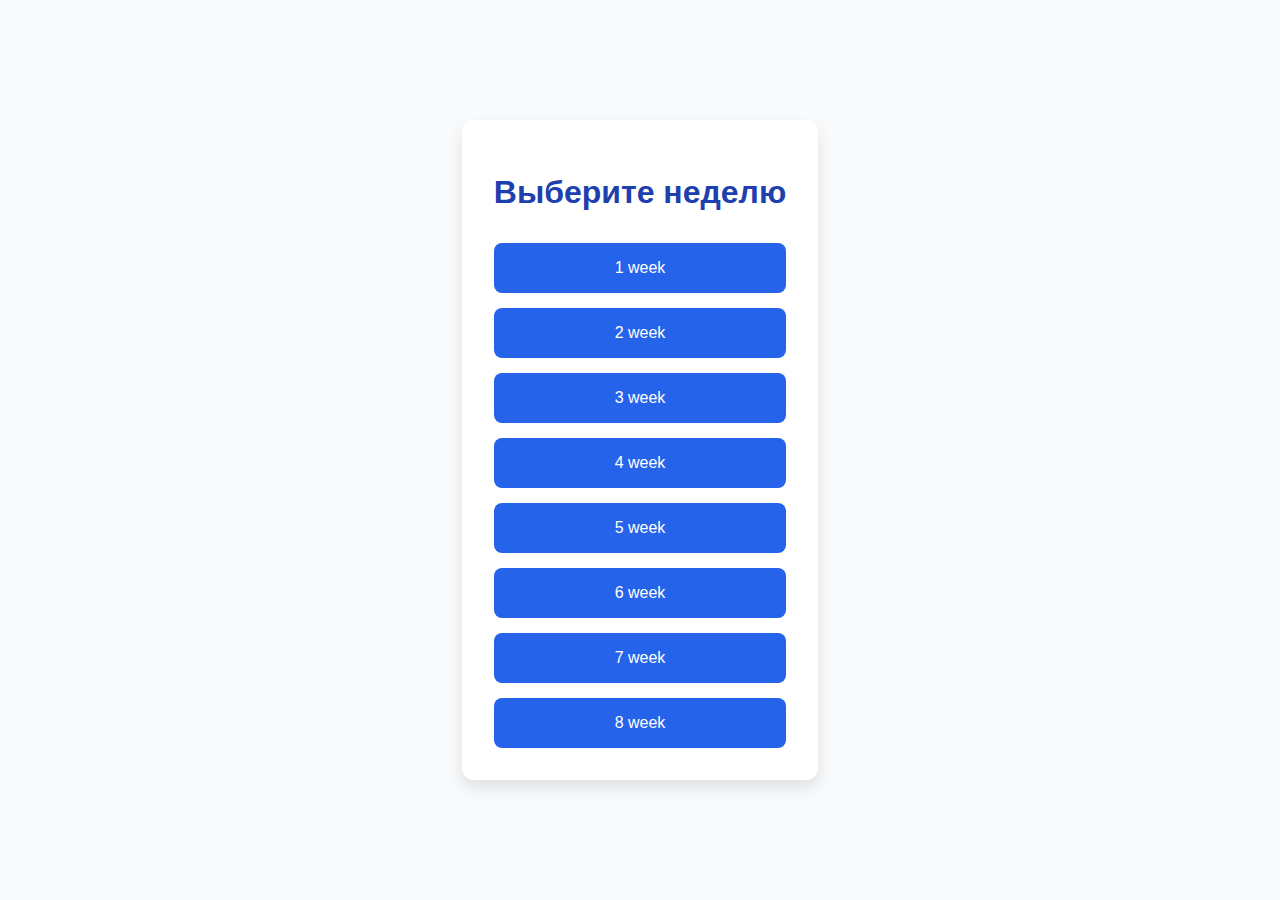
<file: index.html>
<!DOCTYPE html>
<html lang="en">
<head>
  <meta charset="UTF-8">
  <meta name="viewport" content="width=device-width, initial-scale=1.0">
  <title>Home Page</title>
  <link rel="stylesheet" href="mainstyles.css">
</head>
<body>

  <div class="container">
    <h1>Выберите неделю</h1>
    <div class="weeks">
      <a href="1 week/FisPage.html">1 week</a>
      <a href="2 week/SecPage.html">2 week</a>
      <a href="3 week/ThirdPage.html">3 week</a>
      <a href="4 week/FourthPage.html">4 week</a>
      <a href="5 week/FifthPage.html">5 week</a>
      <a href="6 week/SixPage.html">6 week</a>
      <a href="7 week/SeventhPage.html">7 week</a>
      <a href="8 week/index.html">8 week</a>
    </div>
  </div>

</body>
</html>
</file>
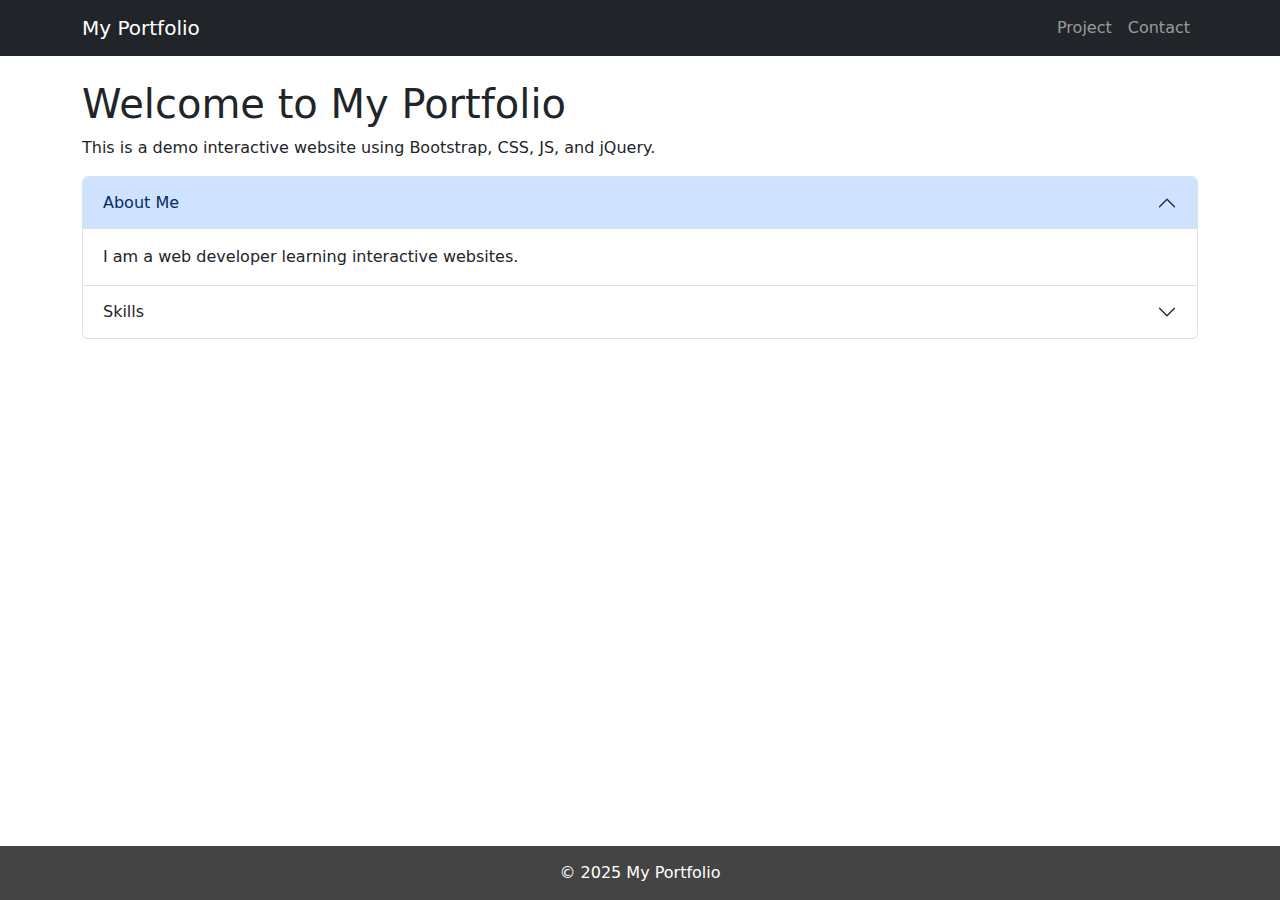
<file: 8 week/index.html>
<!DOCTYPE html>
<html lang="ru">
<head>
  <meta charset="UTF-8">
  <meta name="viewport" content="width=device-width, initial-scale=1.0">
  <title>My Portfolio - Home</title>
  <link href="https://cdn.jsdelivr.net/npm/bootstrap@5.3.3/dist/css/bootstrap.min.css" rel="stylesheet" >
  <link rel="stylesheet" href="styles.css"> <!-- твои кастомные стили -->
  <script src="https://code.jquery.com/jquery-3.7.0.min.js"></script>
</head>
<body class="d-flex flex-column min-vh-100">

  <!-- Header -->
  <header>
    <nav class="navbar navbar-expand-md navbar-dark bg-dark">
      <div class="container">
        <a class="navbar-brand d-flex align-items-center" href="../index.html">
          My Portfolio
        </a>
        <button class="navbar-toggler" type="button" data-bs-toggle="collapse" data-bs-target="#mainNavbar"
          aria-controls="mainNavbar" aria-expanded="false" aria-label="Toggle navigation">
          <span class="navbar-toggler-icon"></span>
        </button>

        <div class="collapse navbar-collapse" id="mainNavbar">
          <ul class="navbar-nav ms-auto mb-2 mb-md-0">
            <li class="nav-item"><a class="nav-link" href="projects.html">Project</a></li>
            <li class="nav-item"><a class="nav-link" href="contact.html">Contact</a></li>
          </ul>
        </div>
      </div>
    </nav>
  </header>

  <!-- Main -->
  <main class="container flex-fill my-4">
    <h1>Welcome to My Portfolio</h1>
    <p>This is a demo interactive website using Bootstrap, CSS, JS, and jQuery.</p>

    <!-- Accordion -->
    <div class="accordion" id="demoAccordion">
      <div class="accordion-item">
        <h2 class="accordion-header" id="headingOne">
          <button class="accordion-button" type="button" data-bs-toggle="collapse" data-bs-target="#collapseOne">
            About Me
          </button>
        </h2>
        <div id="collapseOne" class="accordion-collapse collapse show" data-bs-parent="#demoAccordion">
          <div class="accordion-body">
            I am a web developer learning interactive websites.
          </div>
        </div>
      </div>
      <div class="accordion-item">
        <h2 class="accordion-header" id="headingTwo">
          <button class="accordion-button collapsed" type="button" data-bs-toggle="collapse" data-bs-target="#collapseTwo">
            Skills
          </button>
        </h2>
        <div id="collapseTwo" class="accordion-collapse collapse" data-bs-parent="#demoAccordion">
          <div class="accordion-body">
            HTML, CSS, Bootstrap, JavaScript, jQuery
          </div>
        </div>
      </div>
    </div>
  </main>

  <!-- Footer -->
  <footer class="port-footer">
    © 2025 My Portfolio
  </footer>

  <script src="https://cdn.jsdelivr.net/npm/bootstrap@5.3.3/dist/js/bootstrap.bundle.min.js"></script>
  <script src="script.js"></script>
</body>
</html>
</file>
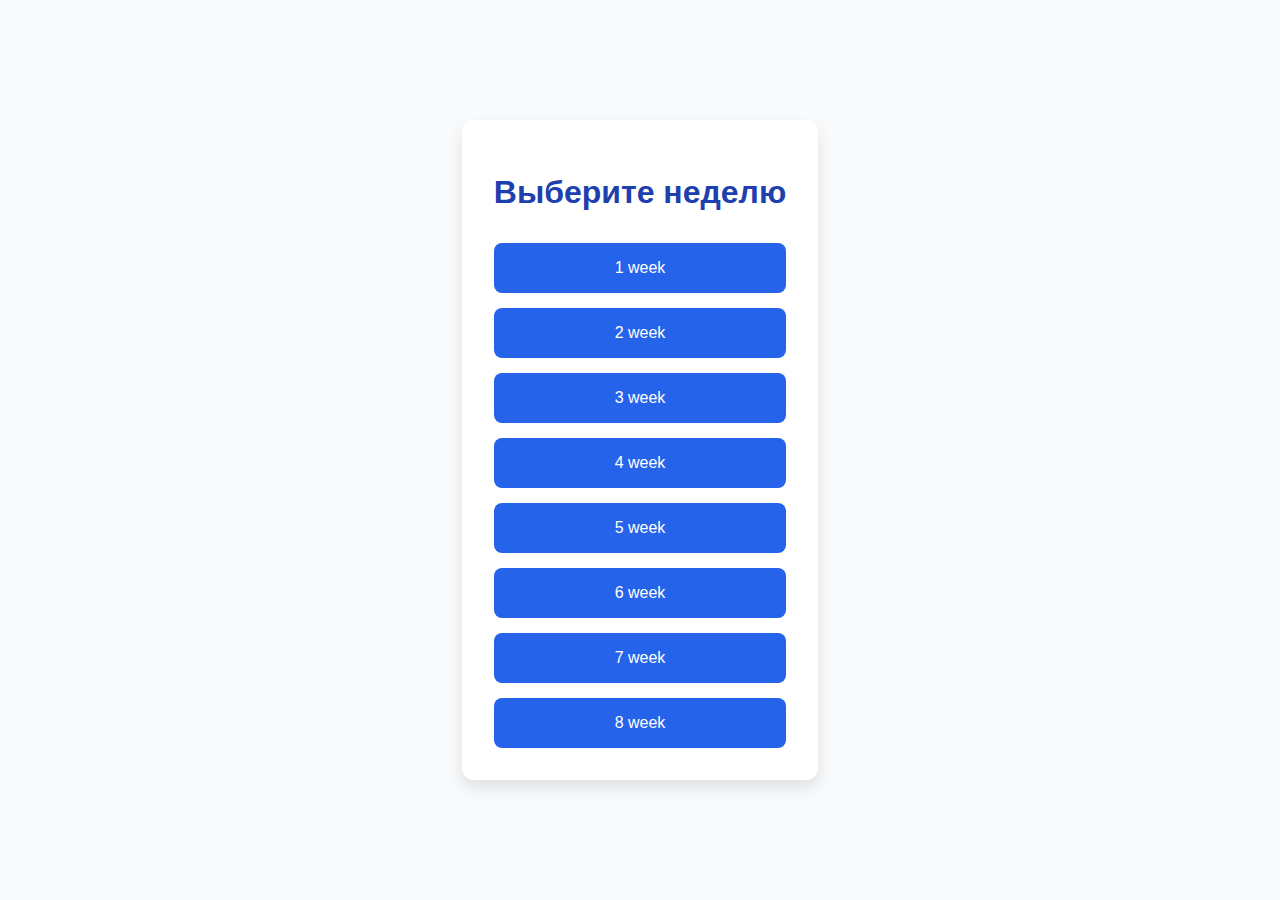
<file: WEB/index.html>
<!DOCTYPE html>
<html lang="en">
<head>
  <meta charset="UTF-8">
  <meta name="viewport" content="width=device-width, initial-scale=1.0">
  <title>Home Page</title>
  <link rel="stylesheet" href="mainstyles.css">
</head>
<body>

  <div class="container">
    <h1>Выберите неделю</h1>
    <div class="weeks">
      <a href="1 week/FisPage.html">1 week</a>
      <a href="2 week/SecPage.html">2 week</a>
      <a href="3 week/ThirdPage.html">3 week</a>
      <a href="week4.html">4 week</a>
      <a href="week5.html">5 week</a>
      <a href="week6.html">6 week</a>
      <a href="week7.html">7 week</a>
      <a href="week8.html">8 week</a>
    </div>
  </div>

</body>
</html>
</file>
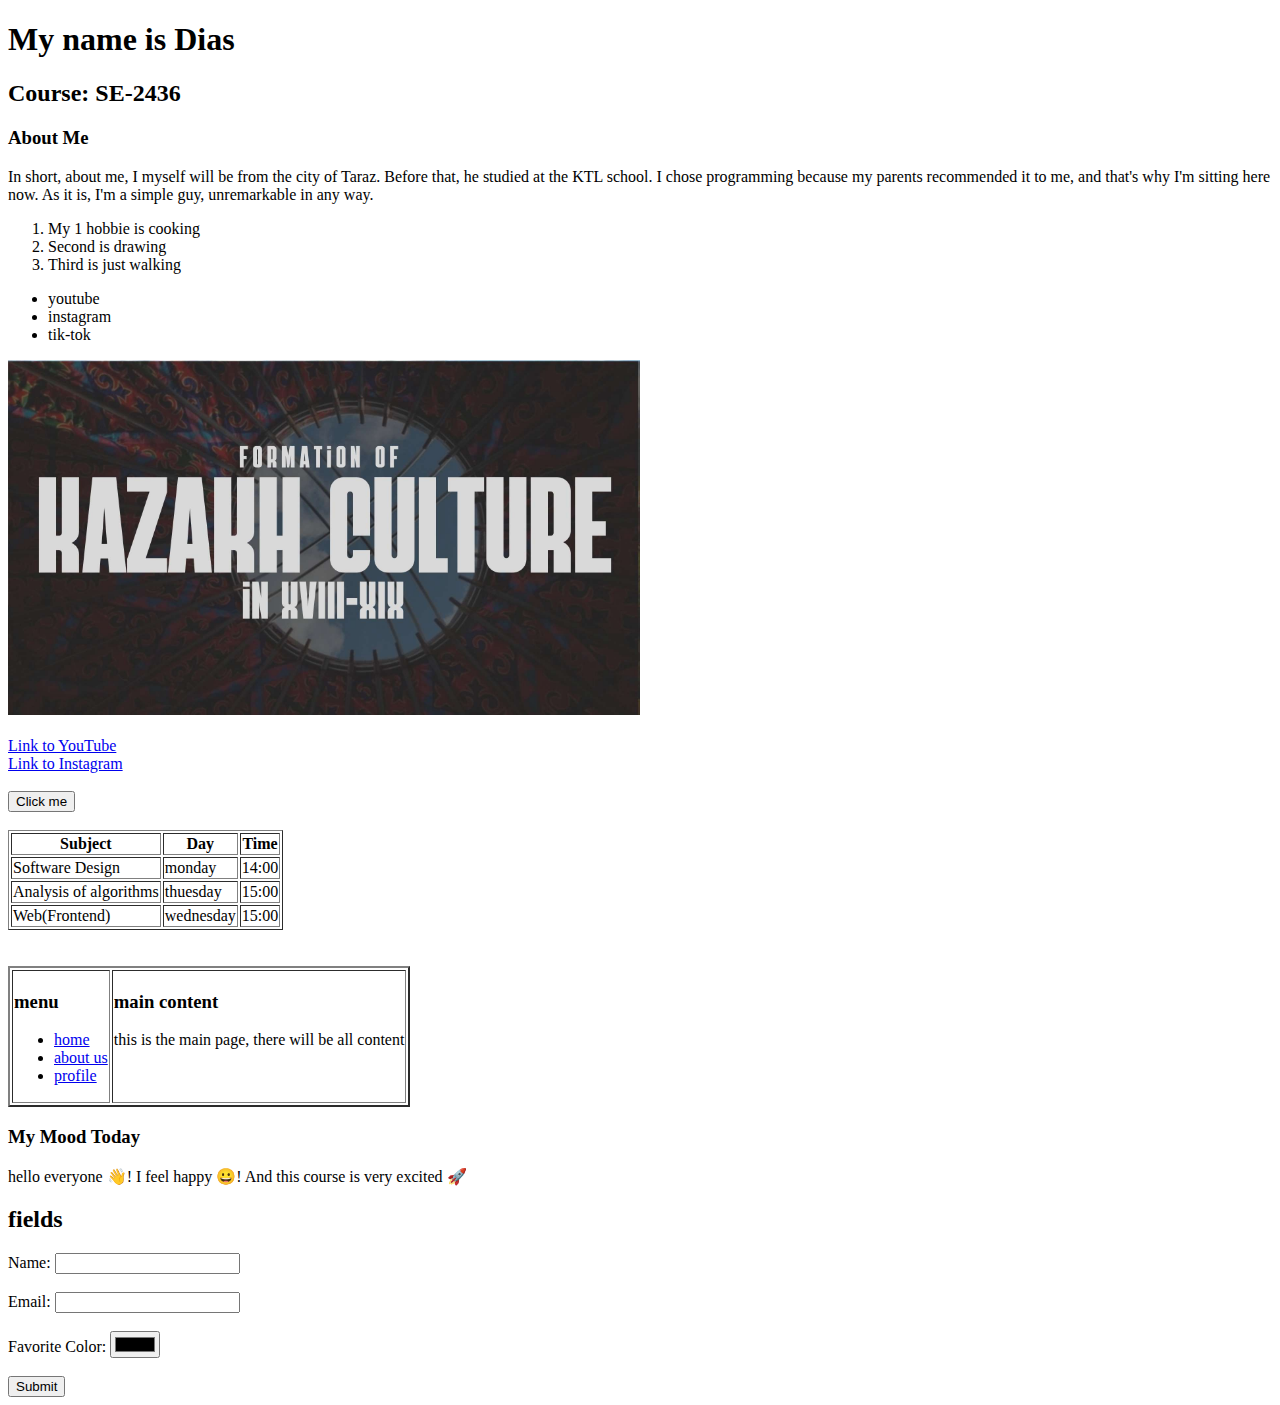
<file: first_aasignment.html>
<!DOCTYPE html>
<html lang="en">
<head>
    <meta charset="UTF-8">
    <meta name="viewport" content="width=device-width, initial-scale=1.0">
    <title>My First Webpage</title>
</head>
<body>
    <!-- Step 1 -->
    <h1>My name is Dias</h1>
    <h2>Course: SE-2436</h2>
    

    <h3>About Me</h3>
    <p>In short, about me, 
        I myself will be from the city of Taraz. 
        Before that, he studied at the KTL school.  
        I chose programming because my parents recommended it to me, 
        and that's why I'm sitting here now. As it is, I'm a simple guy, 
        unremarkable in any way.
    </p>
    
    
    <!-- Step 2 -->
    <ol>
        <li>My 1 hobbie is cooking</li>
        <li>Second is drawing</li>
        <li>Third is just walking</li>
    </ol>
    
    <ul>
        <li>youtube</li>
        <li>instagram</li>
        <li>tik-tok</li>
    </ul>

    <!-- Step 3 -->
    <img src="1.jpg" alt="" style="width: 50%;"><br><br>
    <a href="https://www.youtube.com">Link to YouTube</a><br>
    <a href="https://www.instagram.com">Link to Instagram</a><br><br>


    <!-- Step 4 -->
    <button>Click me</button><br><br>
 
    <!-- Step 5 -->
    <table border="1">
        <tr>
            <th>Subject</th>
            <th>Day</th>
            <th>Time</th>
        </tr>
        <tr>
            <td>Software Design</td>
            <td>monday</td>
            <td>14:00</td>
        </tr>
        <tr>
            <td>Analysis of algorithms</td>
            <td>thuesday</td>
            <td>15:00</td>
        </tr>
        <tr>
            <td>Web(Frontend)</td>
            <td>wednesday</td>
            <td>15:00</td>
        </tr>
    </table><br><br>


    <!-- Step 6(optional) -->
     <table border="2">
        <tr>
            <td>
                <h3>menu</h3>
                <ul>
                    <li><a href="#">home</a></li>
                    <li><a href="#">about us</a></li>
                    <li><a href="#">profile</a></li>
                </ul>
                
            </td>
            <td valign = "top">
                <h3>main content</h3>
                <p>this is the main page, there will be all content</p>
            </td>
        </tr>
     </table>

    
    <!-- Step 7 -->
    <h3>My Mood Today</h3>
    <p>
    hello everyone &#x1F44B;! 
    I feel happy &#x1F600;! 
    And this course is very excited &#x1F680;
    </p>




    <!-- Step 8 -->
    <h2>fields</h2>
    <form>
        <label for="name">Name:</label>
        <input type="text" id="name" name="name"><br><br>

        <label for="email">Email:</label>
        <input type="email" id="email" name="email"><br><br>

        <label for="color">Favorite Color:</label>
        <input type="color" id="color" name="color"><br><br>

        <input type="submit" value="Submit">
    </form>
</body>
</html>
</file>
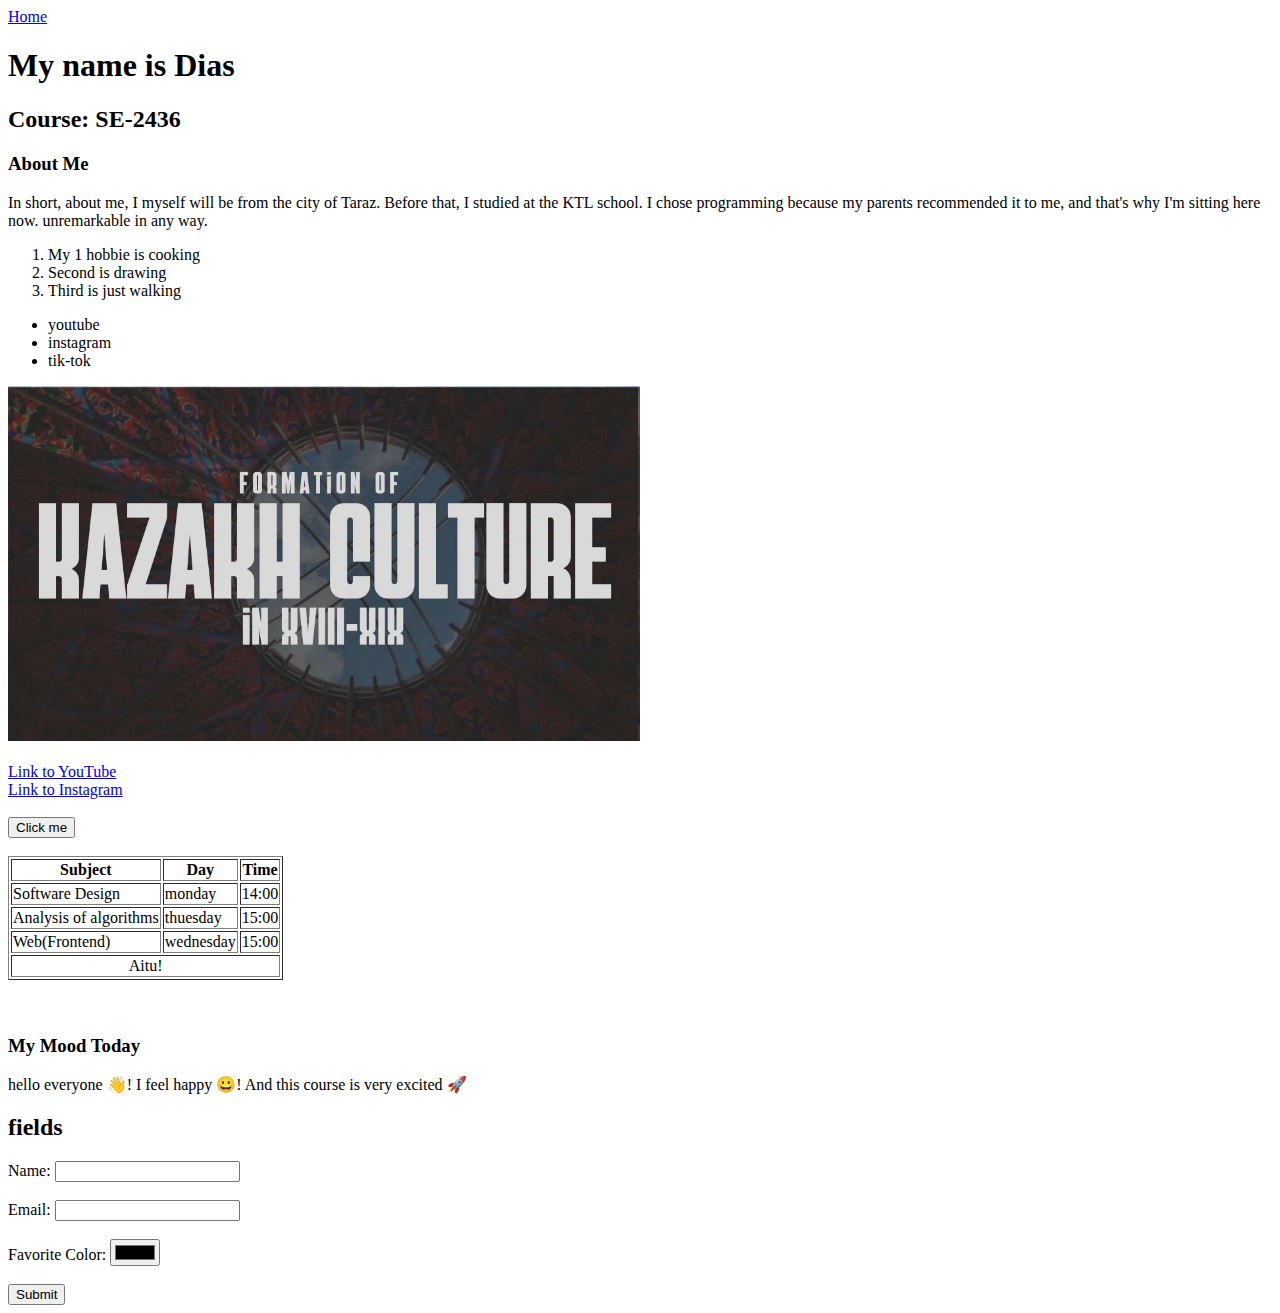
<file: 1 week/FisPage.html>
<!DOCTYPE html>
<html lang="en">
<head>
    <meta charset="UTF-8">
    <meta name="viewport" content="width=device-width, initial-scale=1.0">
    <title>My First Webpage</title>
</head>
<body>
    <a href="../index.html">Home</a>
    <!-- Step 1 -->
    <h1>My name is Dias</h1>
    <h2>Course: SE-2436</h2>
    

    <h3>About Me</h3>
    <p>In short, about me, 
        I myself will be from the city of Taraz. 
        Before that, I studied at the KTL school.  
        I chose programming because my parents recommended it to me, 
        and that's why I'm sitting here now. 
        unremarkable in any way.
    </p>
    
    
    
    <!-- Step 2 -->
    <ol>
        <li>My 1 hobbie is cooking</li>
        <li>Second is drawing</li>
        <li>Third is just walking</li>
    </ol>
    
    <ul>
        <li>youtube</li>
        <li>instagram</li>
        <li>tik-tok</li>
    </ul>

    <!-- Step 3 -->
    <img src="1.jpg" alt="" style="width: 50%;"><br><br>
    <a href="https://www.youtube.com" >Link to YouTube</a><br>
    <a href="https://www.instagram.com">Link to Instagram</a><br><br>


    <!-- Step 4 -->
    <button>Click me</button><br><br>
 
    <!-- Step 5 -->
    <table border="1">
        <thead>
            <tr>
                <th>Subject</th>
                <th>Day</th>
                <th>Time</th>
            </tr>
        </thead>
        <tbody>
            <tr>
                <td>Software Design</td>
                <td>monday</td>
                <td>14:00</td>
            </tr>
            <tr>
                <td>Analysis of algorithms</td>
                <td>thuesday</td>
                <td>15:00</td>
            </tr>
            <tr>
                <td>Web(Frontend)</td>
                <td>wednesday</td>
                <td>15:00</td>
            </tr>
        </tbody>
        <tfoot>
            <tr>
                <td colspan="3" align="center">Aitu!</td>
            </tr>
        </tfoot>
    </table><br><br>



    <!-- Step 7 -->
    <h3>My Mood Today</h3>
    <p>
    hello everyone &#x1F44B;! 
    I feel happy &#x1F600;! 
    And this course is very excited &#x1F680;
    </p>




    <!-- Step 8 -->
    <h2>fields</h2>
    <form>
        <label for="name">Name:</label>
        <input type="text" id="name" name="name"><br><br>

        <label for="email">Email:</label>
        <input type="email" id="email" name="email" required><br><br>

        <label for="color">Favorite Color:</label>
        <input type="color" id="color" name="color"><br><br>

        <input type="button" value="Submit">
    </form>
</body>
</html>
</file>
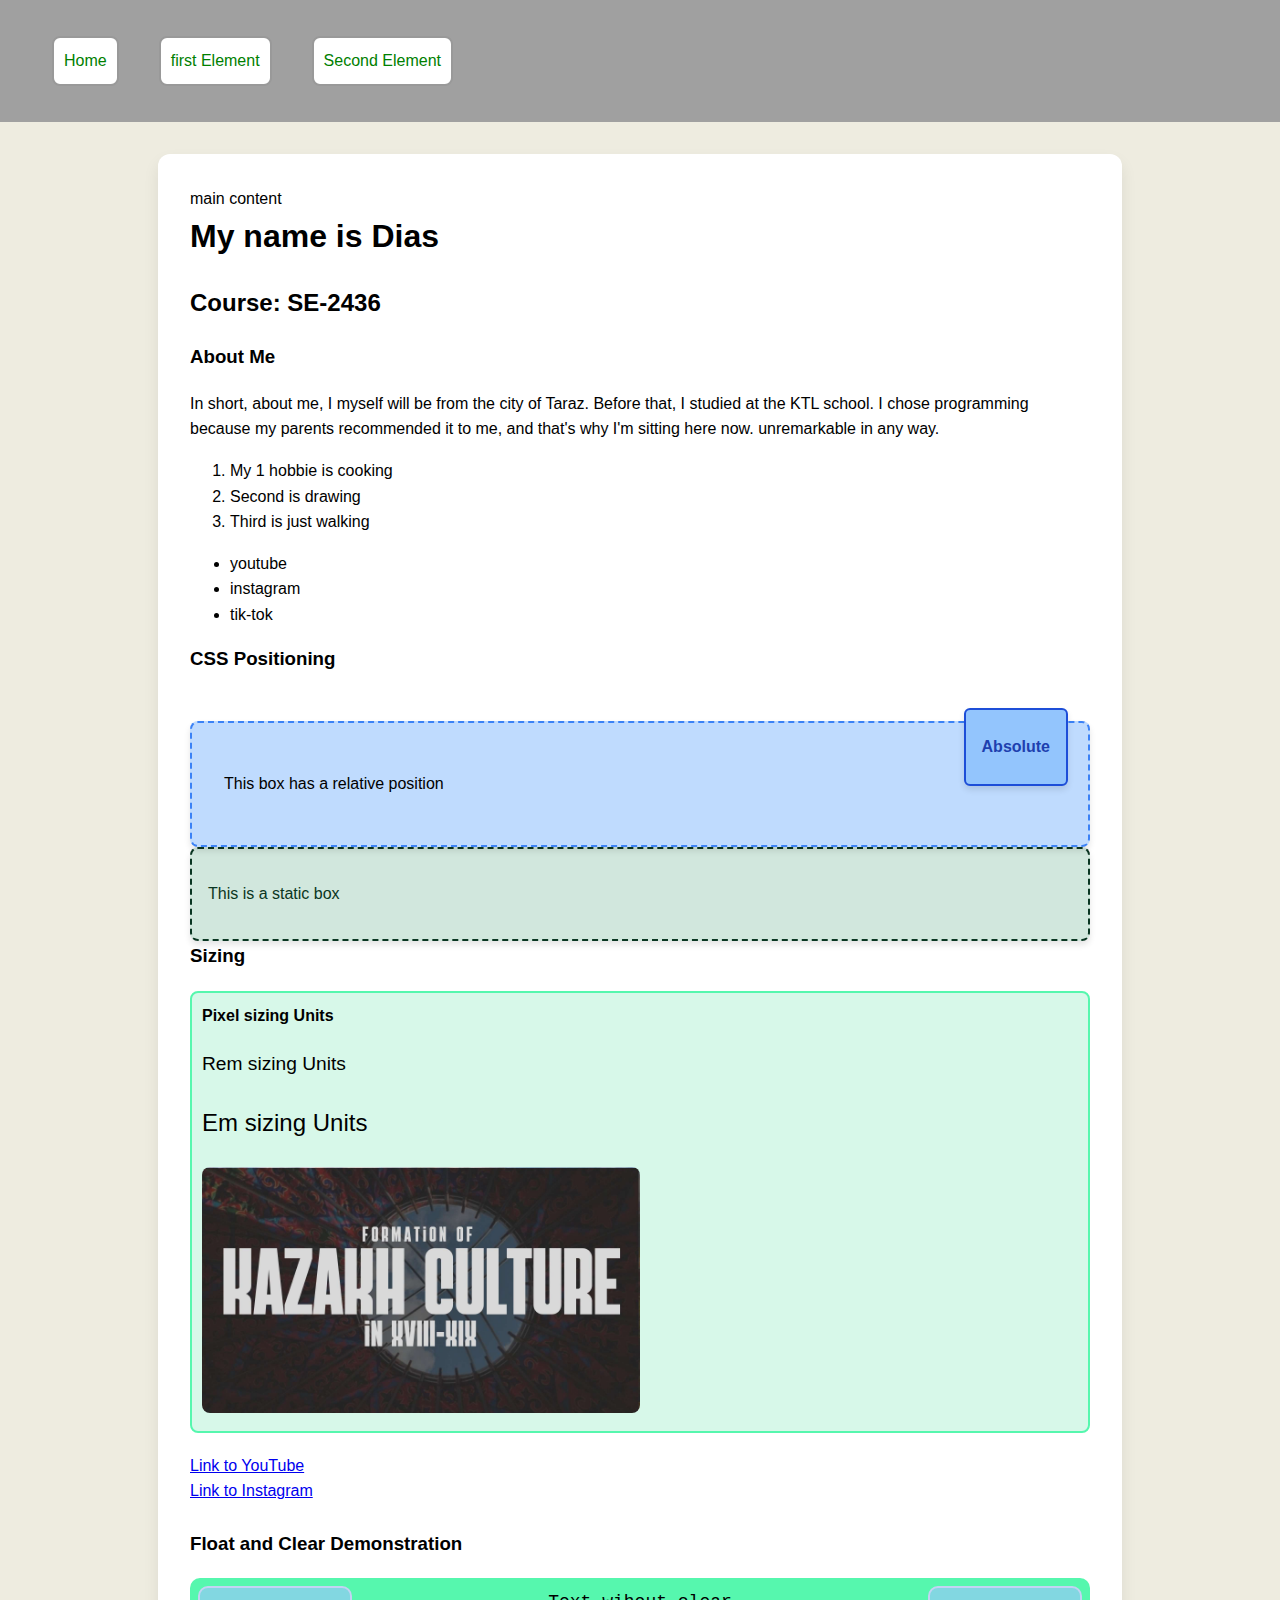
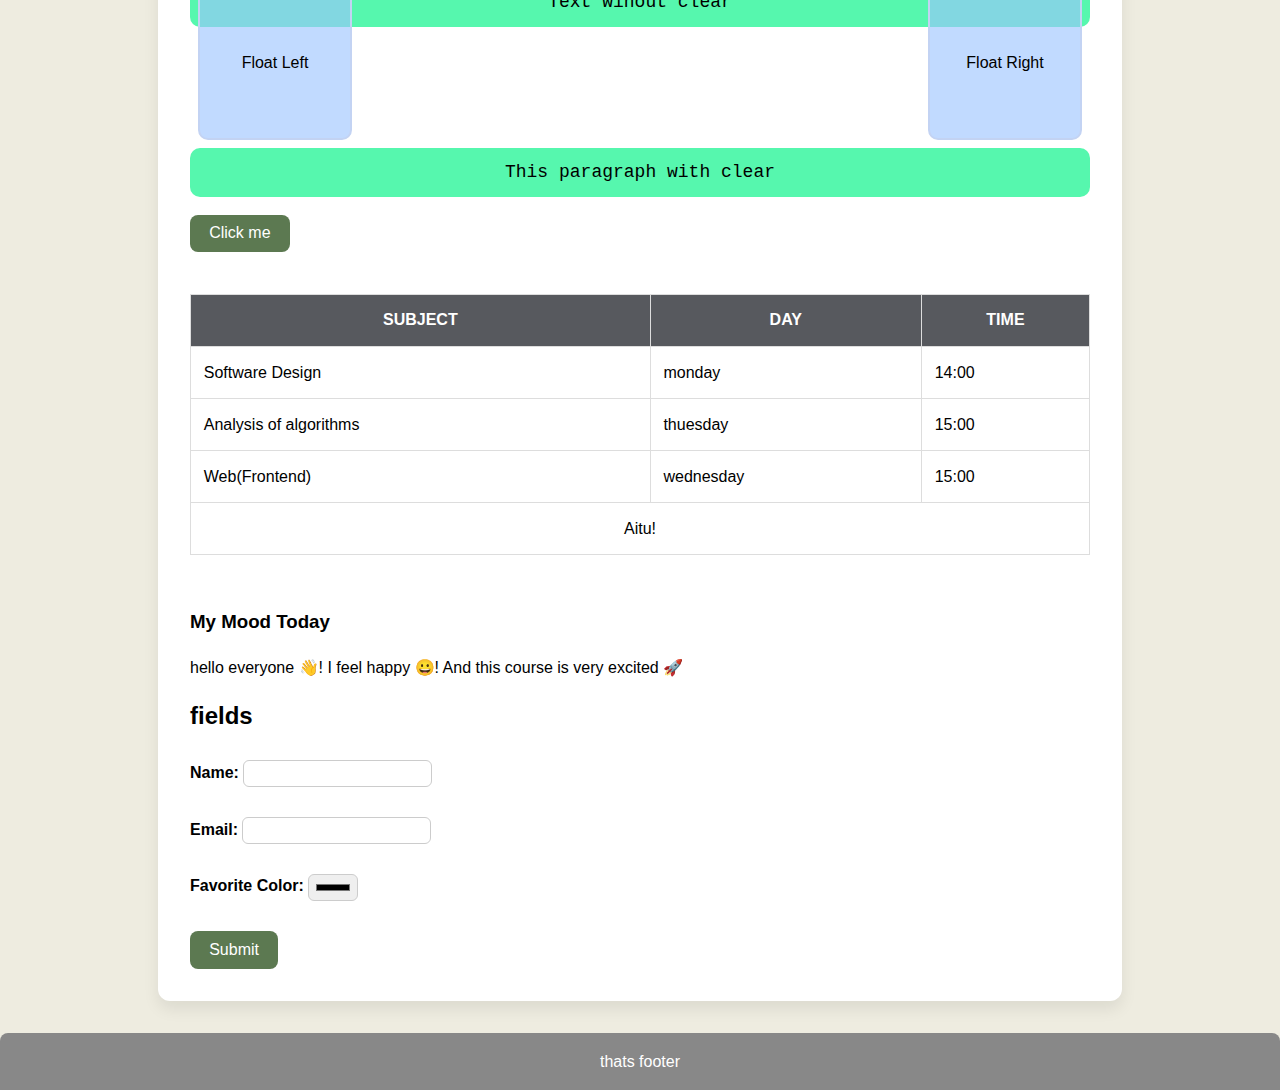
<file: 2 week/SecPage.html>
<!DOCTYPE html>
<html lang="en">
<head>
    <meta charset="UTF-8">
    <meta name="viewport" content="width=device-width, initial-scale=1.0">
    <title>My First Webpage</title>
   
    <link rel="stylesheet" href="styles.css">
    <link rel="icon" type="image/png" href="favicon.png">

</head>
<body>

    <div class="header">     
        <a href="../index.html" class="highlight">Home</a>
        <p class="highlight">first Element</p>
        <p class="highlight">Second Element</p>
    </div>


    <div class="main">main content
        <!-- Step 1 -->
        <h1 id="main-heading">My name is Dias</h1>
        <h2>Course: SE-2436</h2>
        <h3>About Me</h3>
        <p id="fisrtPar">In short, about me, 
            I myself will be from the city of Taraz. 
            Before that, I studied at the KTL school.  
            I chose programming because my parents recommended it to me, 
            and that's why I'm sitting here now. 
            unremarkable in any way.
        </p>
        
            
        
        <!-- Step 2 -->
        <ol>
            <li>My 1 hobbie is cooking</li>
            <li>Second is drawing</li>
            <li>Third is just walking</li>
        </ol>
        
        <ul>
            <li>youtube</li>
            <li>instagram</li>
            <li>tik-tok</li>
        </ul>

        <div>
            <h3>CSS Positioning</h3>
            <div class="relative-box">
                <p>This box has a relative position</p>
                <div class="absolute-box">
                    <p>Absolute</p>
                </div>
            </div>
            <div class="static-box">
                <p>This is a static box</p>
            </div>
        </div>
        
        <h3>Sizing</h3>
        <div class="units">
            <h4 class="PxText">Pixel sizing Units</h4>
            <p class="RemText">Rem sizing Units</p>
            <p class="EmText">Em sizing Units</p>
            <img class="imgSize" src="1.jpg" alt="">
        </div>

        <!-- Step 3 -->
        <a href="https://www.youtube.com" >Link to YouTube</a><br>
        <a href="https://www.instagram.com">Link to Instagram</a><br><br>


        <div>
            <h3>Float and Clear Demonstration</h3>
            <div>
                <div class="float-box float-left">Float Left</div>
                <div class="float-box float-right ">Float Right</div>
                <p class="textF">Text wihout clear</p>
            </div>
            <div>
                <p class="textF clear">This paragraph with clear</p>
            </div>
        </div>
    



        <!-- Step 4 -->
        <button class="button">Click me</button><br><br>
    
        <!-- Step 5 -->
        <table border="1">
            <thead>
                <tr>
                    <th>Subject</th>
                    <th>Day</th>
                    <th>Time</th>
                </tr>
            </thead>
            <tbody>
                <tr>
                    <td>Software Design</td>
                    <td>monday</td>
                    <td>14:00</td>
                </tr>
                <tr>
                    <td>Analysis of algorithms</td>
                    <td>thuesday</td>
                    <td>15:00</td>
                </tr>
                <tr>
                    <td>Web(Frontend)</td>
                    <td>wednesday</td>
                    <td>15:00</td>
                </tr>
            </tbody>
            <tfoot>
                <tr>
                    <td colspan="3" align="center">Aitu!</td>
                </tr>
            </tfoot>
        </table><br><br>



        <!-- Step 7 -->
        <h3>My Mood Today</h3>
        <p class="secondPar">
        hello everyone &#x1F44B;! 
        I feel happy &#x1F600;! 
        And this course is very excited &#x1F680;
        </p>




        <!-- Step 8 -->
        <h2>fields</h2>
        <form>
            <label for="name">Name:</label>
            <input type="text" id="name" name="name"><br><br>

            <label for="email">Email:</label>
            <input type="email" id="email" name="email" required><br><br>

            <label for="color">Favorite Color:</label>
            <input type="color" id="color" name="color"><br><br>

            <input class="button" type="button" value="Submit">
        </form>

    </div>

      <div class="footer">
        thats footer
    </div>
</body>
</html>
</file>
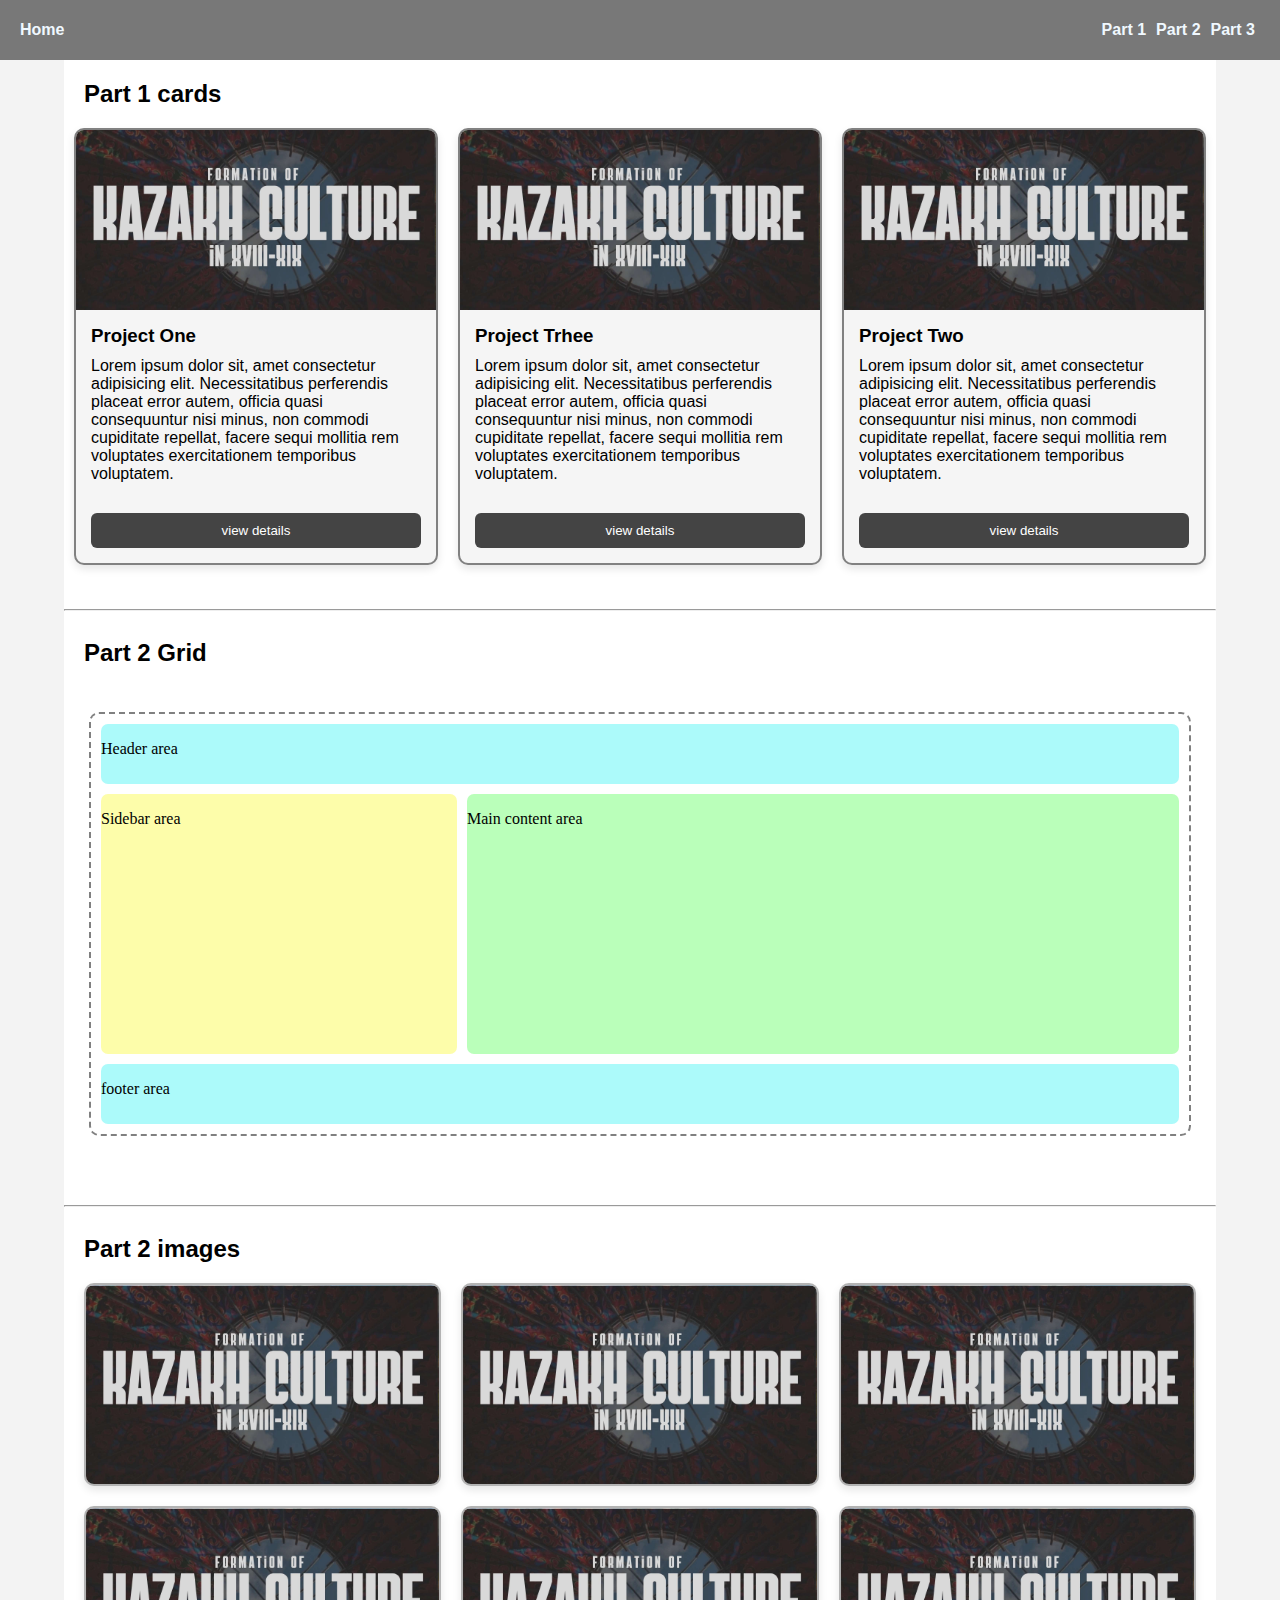
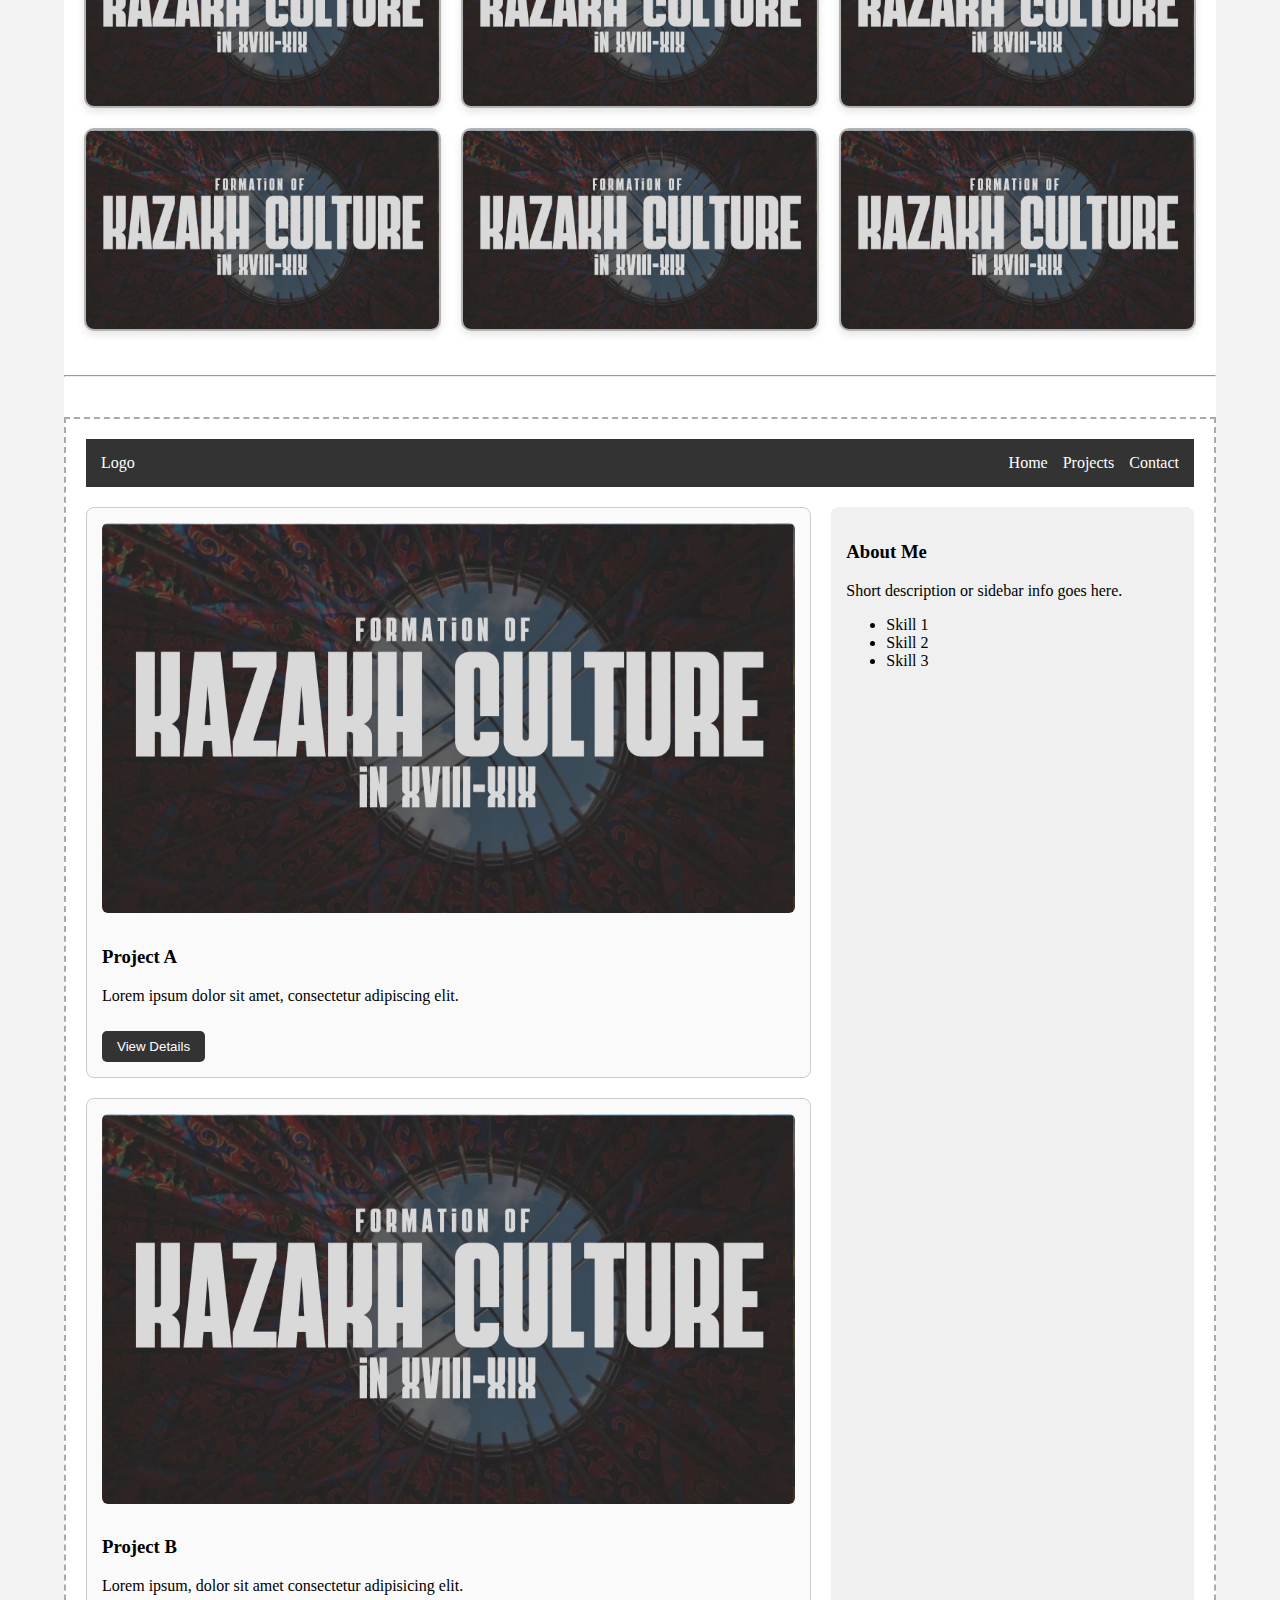
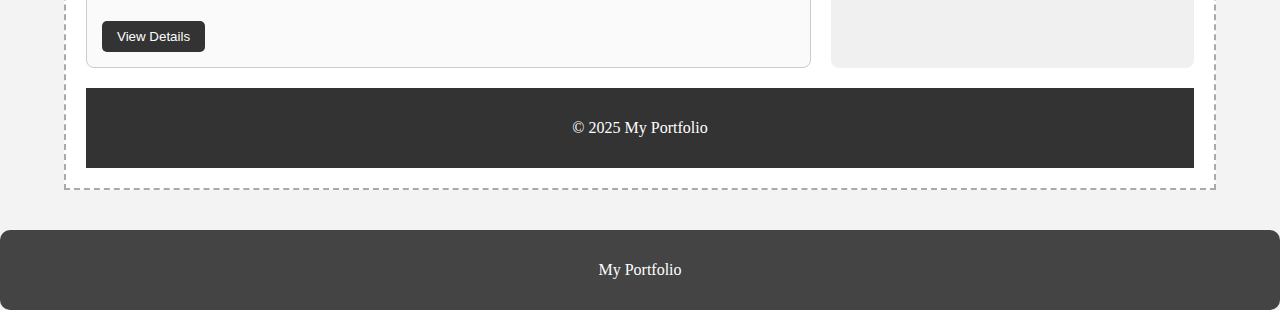
<file: 3 week/ThirdPage.html>
<!DOCTYPE html>
<html lang="ru">
<head>
    <meta charset="UTF-8">
    <meta name="viewport" content="width=device-width, initial-scale=1.0">
    <title>Third page</title>
    <link rel="stylesheet" href="styles.css">
    <link rel="icon" type="image/png" href="../2 week/favicon.png">
</head>
<body> 

    <header class="header">
        <div class ="head-box">
            <div class="logo">
                <a href="../index.html">Home</a>
            </div>
            <nav class="head-link">
                <ul>
                    <li><a href="#">Part 1</a></li>
                    <li><a href="#">Part 2</a></li>
                    <li><a href="#">Part 3</a></li>
                </ul>
            </nav>
        </div>
    </header>


    <main class="main">

        <!-- ---------------------cards--------------- -->
        <h2>Part 1 cards</h2>
        <div class="card-box">
            <div class="cards">
                <div class="card-img"><img src="1.jpg" alt="one"></div>
                <div class="card-txt">
                    <h3>Project One</h3>
                    <p>
                        Lorem ipsum dolor sit, amet consectetur adipisicing elit. 
                        Necessitatibus perferendis placeat error autem, 
                        officia quasi consequuntur nisi minus, non commodi cupiditate repellat, 
                        facere sequi mollitia rem voluptates exercitationem temporibus voluptatem.
                    </p>
                </div>
                <div class="card-btn">
                    <button>view details</button>
                </div>
            </div>
            <div class="cards">
                <div class="card-img"><img src="1.jpg" alt="two"></div>
                <div class="card-txt">
                    <h3>Project Trhee</h3>
                    <p>
                        Lorem ipsum dolor sit, amet consectetur adipisicing elit. 
                        Necessitatibus perferendis placeat error autem, 
                        officia quasi consequuntur nisi minus, non commodi cupiditate repellat, 
                        facere sequi mollitia rem voluptates exercitationem temporibus voluptatem.
                    </p>
                </div>
                <div class="card-btn">
                    <button>view details</button>
                </div>
            </div>
            <div class="cards">
                <div class="card-img"><img src="1.jpg" alt="three"></div>
                <div class="card-txt">
                    <h3>Project Two</h3>
                    <p>
                        Lorem ipsum dolor sit, amet consectetur adipisicing elit. 
                        Necessitatibus perferendis placeat error autem, 
                        officia quasi consequuntur nisi minus, non commodi cupiditate repellat, 
                        facere sequi mollitia rem voluptates exercitationem temporibus voluptatem.
                    </p>
                </div>
                <div class="card-btn">
                    <button>view details</button>
                </div>
            </div>
        </div>

        <br><br><hr>
        
<!-- --------------grid---------------- -->
        <h2>Part 2 Grid</h2>
        <div class="ex-box">
            <div class="ex-head">
                <p>Header area</p>
            </div>
            <div class="ex-main">
                <p>Main content area</p>
            </div>
            <div class="ex-sidebar">
                <p>Sidebar area</p>
            </div>
            <div class="ex-footer">
                <p>footer area</p>
            </div>
        </div>
        <br><br><hr>

        <!-- --------------------------images------------ -->
        <h2>Part 2 images</h2>
        <div class="img-box">
            <div class="imag-bord">
                <img src="1.jpg" alt="">
                <p>image 1</p>
            </div>
            <div class="imag-bord">
                <img src="1.jpg" alt="">
                <p>image 2</p>
            </div>
            <div class="imag-bord">
                <img src="1.jpg" alt="">
                <p>image 3</p>
            </div>
            <div class="imag-bord">
                <img src="1.jpg" alt="">
                <p>image 4</p>
            </div>
            <div class="imag-bord">
                <img src="1.jpg" alt="">
                <p>image 5</p>
            </div>
            <div class="imag-bord">
                <img src="1.jpg" alt="">
                <p>image 6</p>
            </div>
            <div class="imag-bord">
                <img src="1.jpg" alt="">
                <p>image 7</p>
            </div>
            <div class="imag-bord">
                <img src="1.jpg" alt="">
                <p>image 8</p>
            </div>
            <div class="imag-bord">
                <img src="1.jpg" alt="">
                <p>image 9</p>
            </div>

        </div>
        <br><br><hr>

        <!---------------PART3-------------------->

        <section class="part3-section">
            <header class="part3-header">
                <div class="part3-nav">
                    <a href="#">Logo</a>
                    <nav>
                        <ul>
                            <li><a href="#">Home</a></li>
                            <li><a href="#">Projects</a></li>
                            <li><a href="#">Contact</a></li>
                        </ul>
                    </nav>
                </div>
            </header>

            <div class="part3-layout">
                <div class="part3-projects">
                    <div class="part3-card">
                        <div class="part3-card-img"><img src="1.jpg" alt="project"></div>
                        <div class="part3-card-text">
                            <h3>Project A</h3>
                            <p>Lorem ipsum dolor sit amet, consectetur adipiscing elit.</p>
                        </div>
                        <div class="part3-card-btn">
                            <button>View Details</button>
                        </div>
                    </div>

                    <div class="part3-card">
                        <div class="part3-card-img"><img src="1.jpg" alt="project"></div>
                        <div class="part3-card-text">
                            <h3>Project B</h3>
                            <p>Lorem ipsum, dolor sit amet consectetur adipisicing elit.</p>
                        </div>
                        <div class="part3-card-btn">
                            <button>View Details</button>
                        </div>
                    </div>
                </div>

                <!-- SIDEBAR -->
                <aside class="part3-sidebar">
                    <h3>About Me</h3>
                    <p>Short description or sidebar info goes here.</p>
                    <ul>
                        <li>Skill 1</li>
                        <li>Skill 2</li>
                        <li>Skill 3</li>
                    </ul>
                </aside>
            </div>

            <footer class="part3-footer">
                <p>© 2025 My Portfolio</p>
            </footer>
        </section>


        

    </main>


    <!-- Footer -->
  <footer class="port-footer">
    <p>My Portfolio</p>
  </footer>
</body>
</html>
</file>
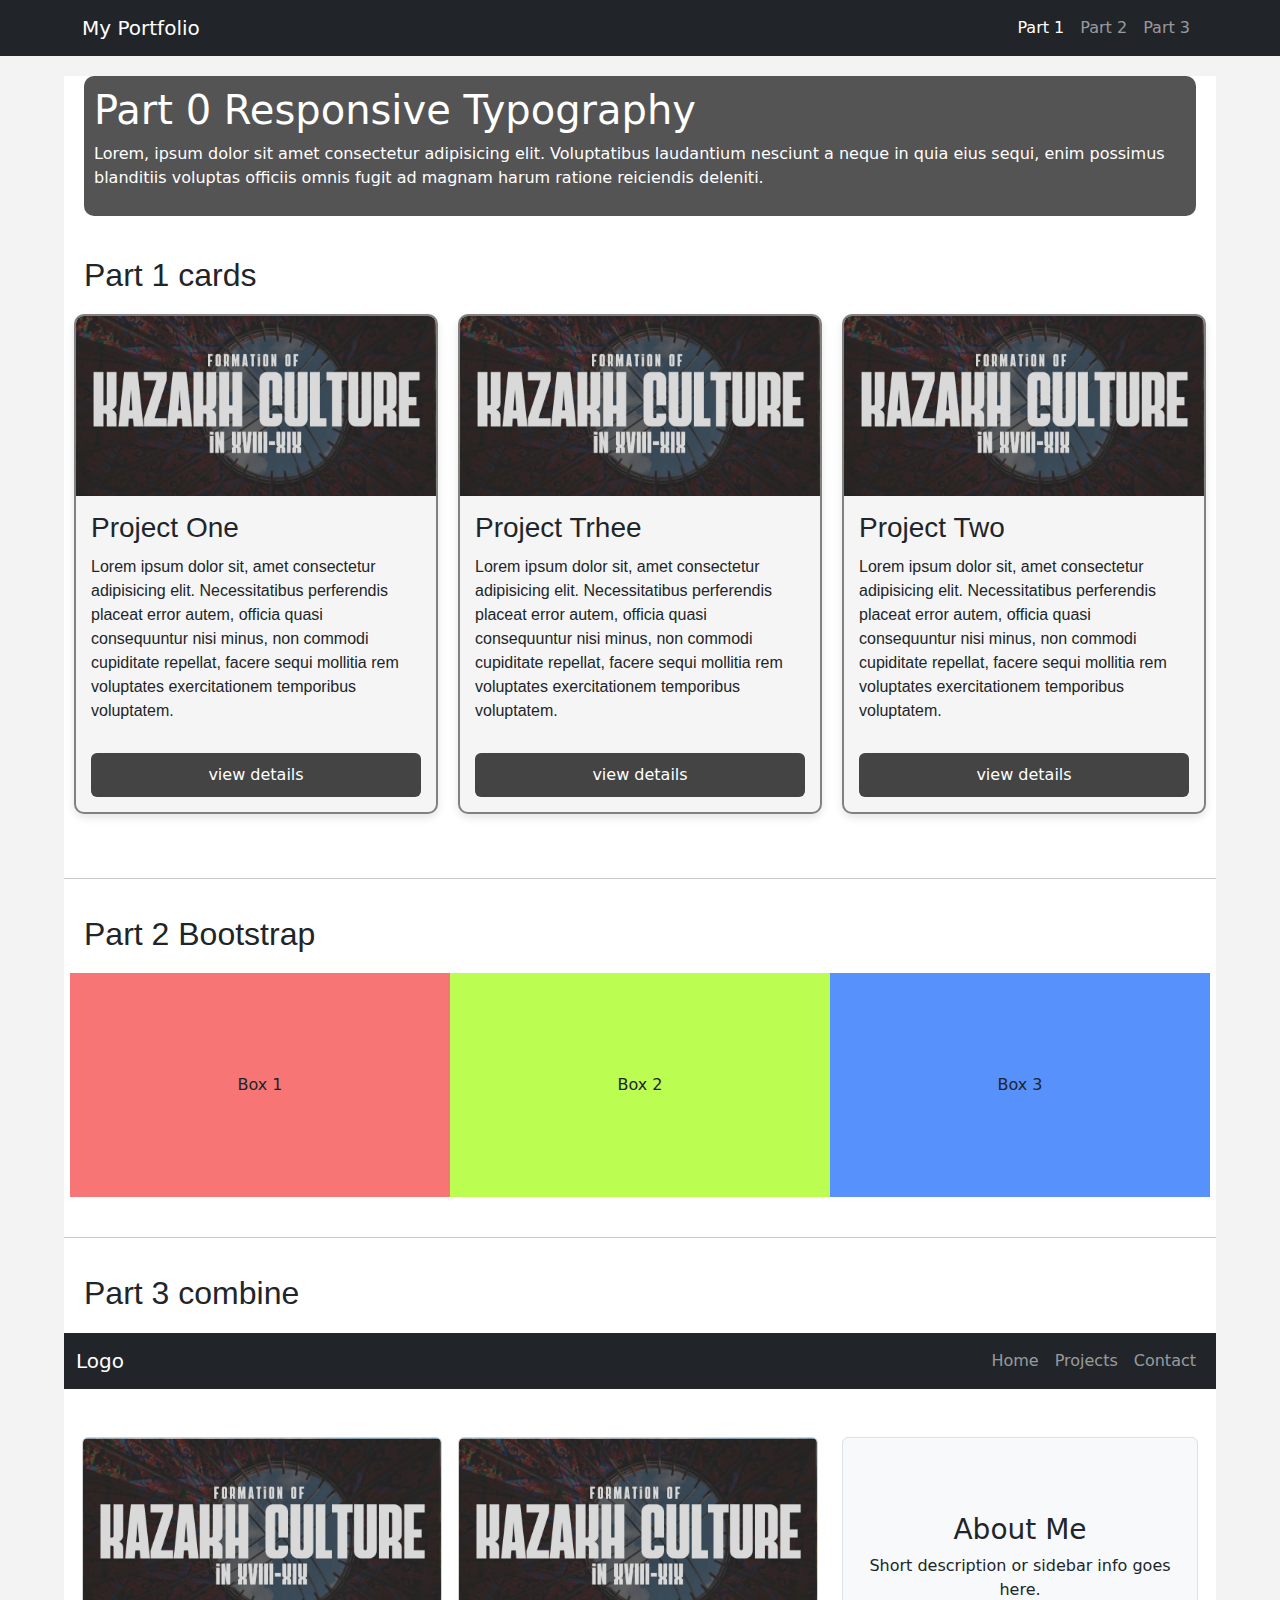
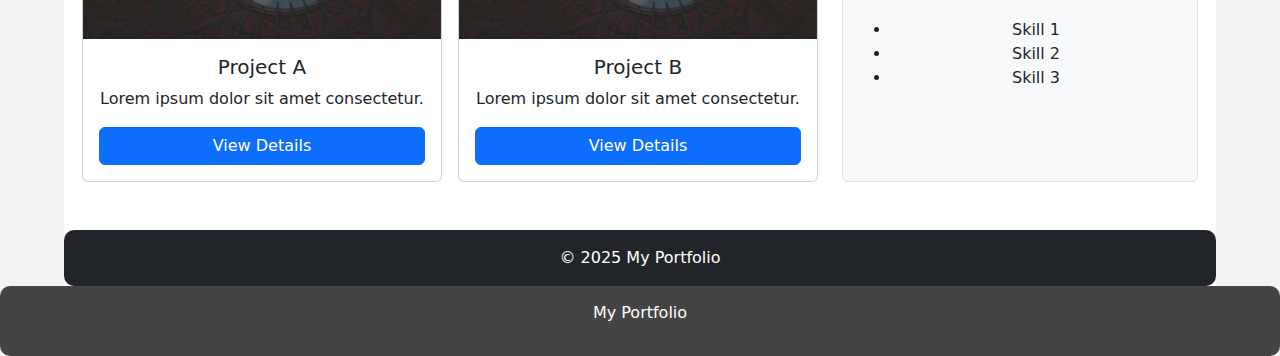
<file: 4 week/FourthPage.html>
<!DOCTYPE html>
<html lang="ru">
<head>
    <meta charset="UTF-8">
    <meta name="viewport" content="width=device-width, initial-scale=1.0">
    <title>Fourth page</title>

    <link href="https://cdn.jsdelivr.net/npm/bootstrap@5.3.3/dist/css/bootstrap.min.css" rel="stylesheet">
    <link rel="stylesheet" href="styles.css">
    <link rel="icon" type="image/png" href="../2 week/favicon.png">
</head>
<body> 

    <header>
  <nav class="navbar navbar-expand-md navbar-dark bg-dark">
    <div class="container">
      <a class="navbar-brand d-flex align-items-center" href="../index.html">
        My Portfolio
      </a> 
      <button class="navbar-toggler" type="button" data-bs-toggle="collapse" data-bs-target="#mainNavbar"
              aria-controls="mainNavbar" aria-expanded="false" aria-label="Toggle navigation">
        <span class="navbar-toggler-icon"></span>
      </button>
      <!-- Ссылки (справа) -->
      <div class="collapse navbar-collapse" id="mainNavbar">
        <ul class="navbar-nav ms-auto mb-2 mb-md-0">
          <li class="nav-item"><a class="nav-link active" aria-current="page" href="#">Part 1</a></li>
          <li class="nav-item"><a class="nav-link" href="#">Part 2</a></li>
          <li class="nav-item"><a class="nav-link" href="#">Part 3</a></li>
        </ul>
      </div>
    </div>
  </nav>
</header>



    <main class="main">
        <!-- ---------------------Task 0. Responsive Typography--------------- -->
        <div class="pt0-texts">
            <h1>Part 0 Responsive Typography</h1>
            <p>Lorem, ipsum dolor sit amet consectetur adipisicing elit. 
                Voluptatibus laudantium nesciunt a neque in quia eius sequi, 
                enim possimus blanditiis voluptas officiis omnis 
                fugit ad magnam harum ratione reiciendis deleniti.
            </p>
        </div>
        <!-- ---------------------Task 1. Responsive Layout with Media Queries--------------- -->
        <h2>Part 1 cards</h2>
        <div class="card-box">
            <div class="cards">
                <div class="card-img"><img src="1.jpg" alt="one"></div>
                <div class="card-txt">
                    <h3>Project One</h3>
                    <p>
                        Lorem ipsum dolor sit, amet consectetur adipisicing elit. 
                        Necessitatibus perferendis placeat error autem, 
                        officia quasi consequuntur nisi minus, non commodi cupiditate repellat, 
                        facere sequi mollitia rem voluptates exercitationem temporibus voluptatem.
                    </p>
                </div>
                <div class="card-btn">
                    <button>view details</button>
                </div>
            </div>
            <div class="cards">
                <div class="card-img"><img src="1.jpg" alt="two"></div>
                <div class="card-txt">
                    <h3>Project Trhee</h3>
                    <p>
                        Lorem ipsum dolor sit, amet consectetur adipisicing elit. 
                        Necessitatibus perferendis placeat error autem, 
                        officia quasi consequuntur nisi minus, non commodi cupiditate repellat, 
                        facere sequi mollitia rem voluptates exercitationem temporibus voluptatem.
                    </p>
                </div>
                <div class="card-btn">
                    <button>view details</button>
                </div>
            </div>
            <div class="cards">
                <div class="card-img"><img src="1.jpg" alt="three"></div>
                <div class="card-txt">
                    <h3>Project Two</h3>
                    <p>
                        Lorem ipsum dolor sit, amet consectetur adipisicing elit. 
                        Necessitatibus perferendis placeat error autem, 
                        officia quasi consequuntur nisi minus, non commodi cupiditate repellat, 
                        facere sequi mollitia rem voluptates exercitationem temporibus voluptatem.
                    </p>
                </div>
                <div class="card-btn">
                    <button>view details</button>
                </div>
            </div>
        </div>

        <br><br><hr>

        <h2>Part 2 Bootstrap</h2>
        <div class="container">
            <div class="row">
                <div class="col-lg-4 col-md-6 col-sm-12 btcol btcol1">Box 1</div>
                <div class="col-lg-4 col-md-6 col-sm-12 btcol btcol2">Box 2</div>
                <div class="col-lg-4 col-md-12 col-sm-12 btcol btcol3">Box 3</div>
            </div>
        </div>

        <br><hr>
        <!---------------PART3-------------------->
        <h2>Part 3 combine</h2>
        <section class="port-section">

        <!-- Header (Bootstrap) -->
        <header class="port-header">
            <nav class="navbar navbar-expand-lg navbar-dark bg-dark">
            <div class="container-fluid">
                <a class="navbar-brand" href="#">Logo</a>
                <button class="navbar-toggler" type="button" data-bs-toggle="collapse" data-bs-target="#navbarNav">
                <span class="navbar-toggler-icon"></span>
                </button>
                <div class="collapse navbar-collapse" id="navbarNav">
                <ul class="navbar-nav ms-auto">
                    <li class="nav-item"><a class="nav-link" href="#">Home</a></li>
                    <li class="nav-item"><a class="nav-link" href="#">Projects</a></li>
                    <li class="nav-item"><a class="nav-link" href="#">Contact</a></li>
                </ul>
                </div>
            </div>
            </nav>
        </header>

        <!-- Main layout -->
        <div class="container my-5">
            <div class="row">

            <!-- Projects (left side) -->
            <div class="col-lg-8 col-md-7 col-sm-12">
                <div class="row g-3 align-items-stretch">

                <div class="col-md-6 d-flex">
                    <div class="port-card card h-100 w-100">
                    <img src="1.jpg" class="card-img-top" alt="project">
                    <div class="card-body d-flex flex-column">
                        <h5 class="card-title">Project A</h5>
                        <p class="card-text">Lorem ipsum dolor sit amet consectetur.</p>
                        <button class="btn btn-primary mt-auto">View Details</button>
                    </div>
                    </div>
                </div>

                <div class="col-md-6 d-flex">
                    <div class="port-card card h-100 w-100">
                    <img src="1.jpg" class="card-img-top" alt="project">
                    <div class="card-body d-flex flex-column">
                        <h5 class="card-title">Project B</h5>
                        <p class="card-text">Lorem ipsum dolor sit amet consectetur.</p>
                        <button class="btn btn-primary mt-auto">View Details</button>
                    </div>
                    </div>
                </div>

                </div>
            </div>

            <!-- Sidebar (right side) -->
            <aside class="col-lg-4 col-md-5 col-sm-12 d-flex port-sidebar">
                <div class="p-3 bg-light border rounded h-100 w-100">
                <h3>About Me</h3>
                <p>Short description or sidebar info goes here.</p>
                <ul>
                    <li>Skill 1</li>
                    <li>Skill 2</li>
                    <li>Skill 3</li>
                </ul>
                </div>
            </aside>

            </div>
        </div>

        <!-- Footer -->
        <footer class="port-footer bg-dark text-white text-center p-3">
            <p class="mb-0">© 2025 My Portfolio</p>
        </footer>

        </section>




        

    </main>


    <!-- Footer -->
  <footer class="port-footer">
    <p>My Portfolio</p>
  </footer>
  <script src="https://cdn.jsdelivr.net/npm/bootstrap@5.3.3/dist/js/bootstrap.bundle.min.js"></script>

</body>
</html>
</file>
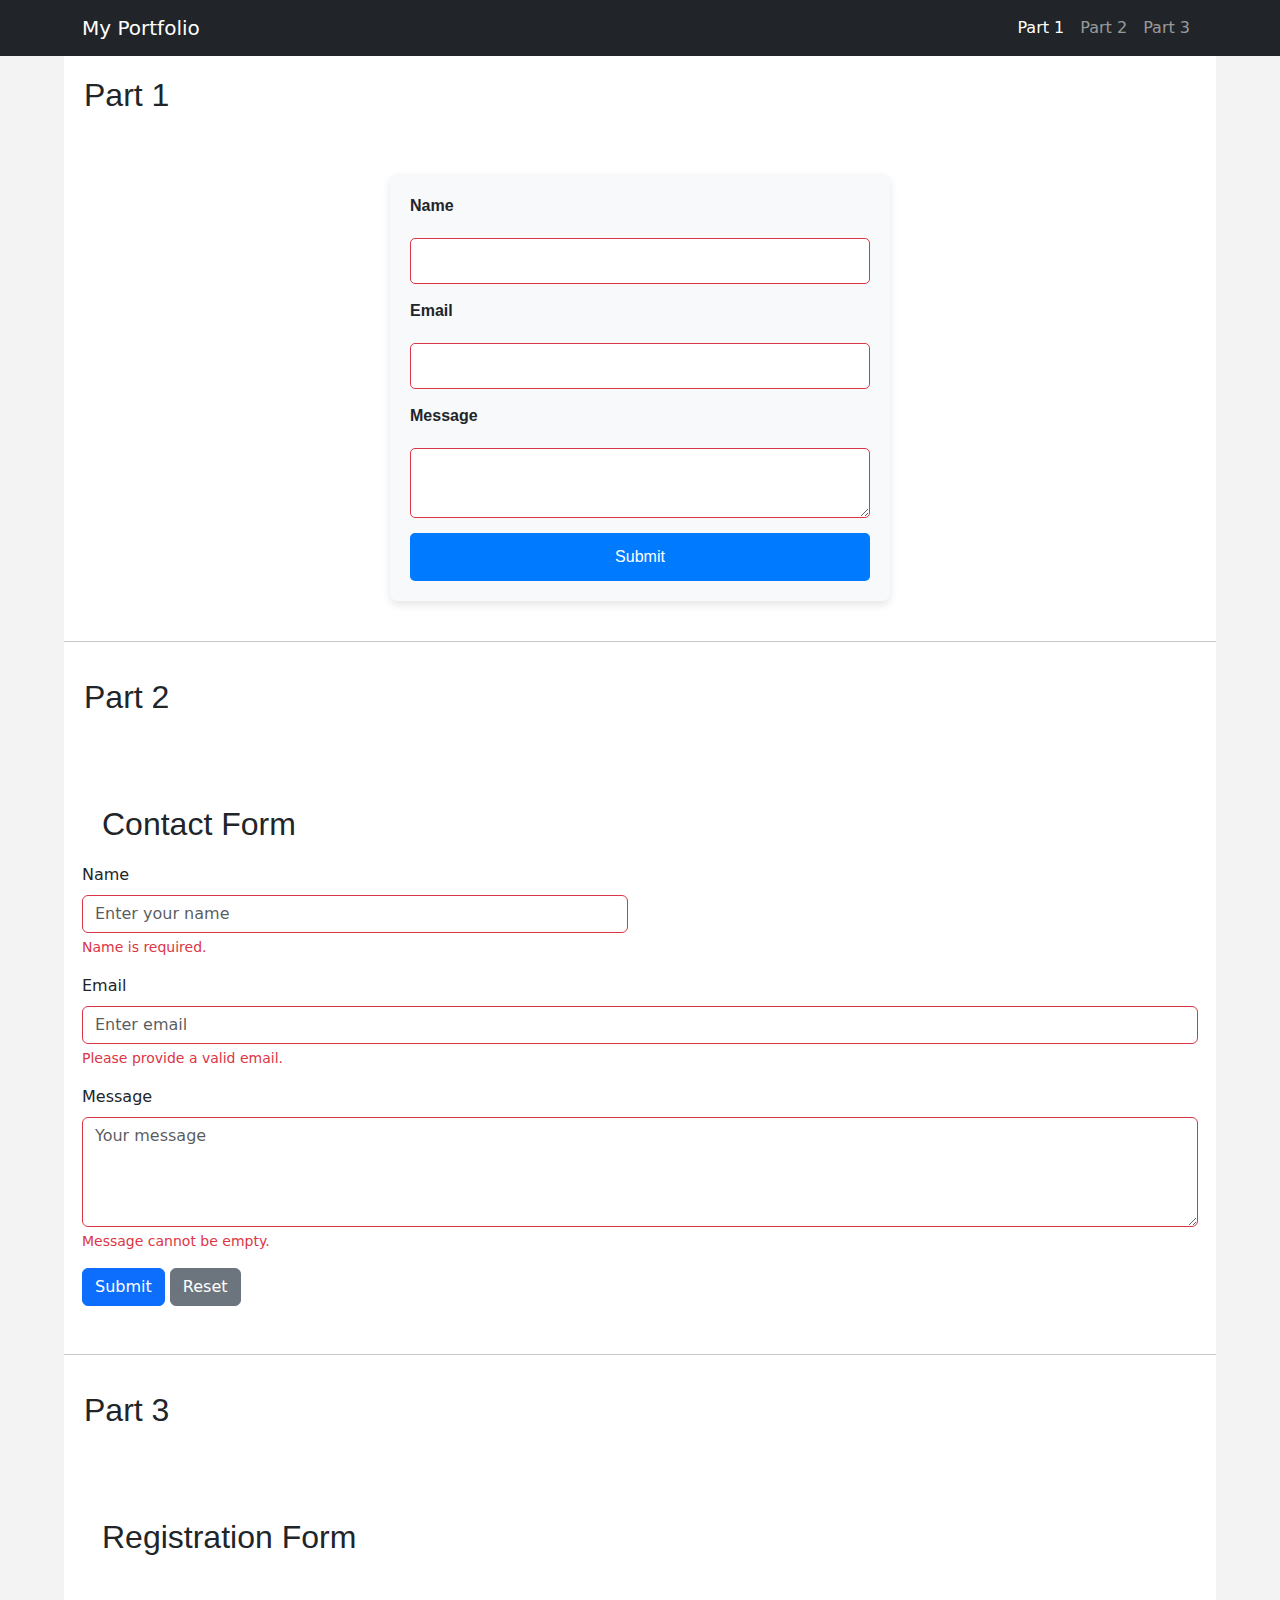
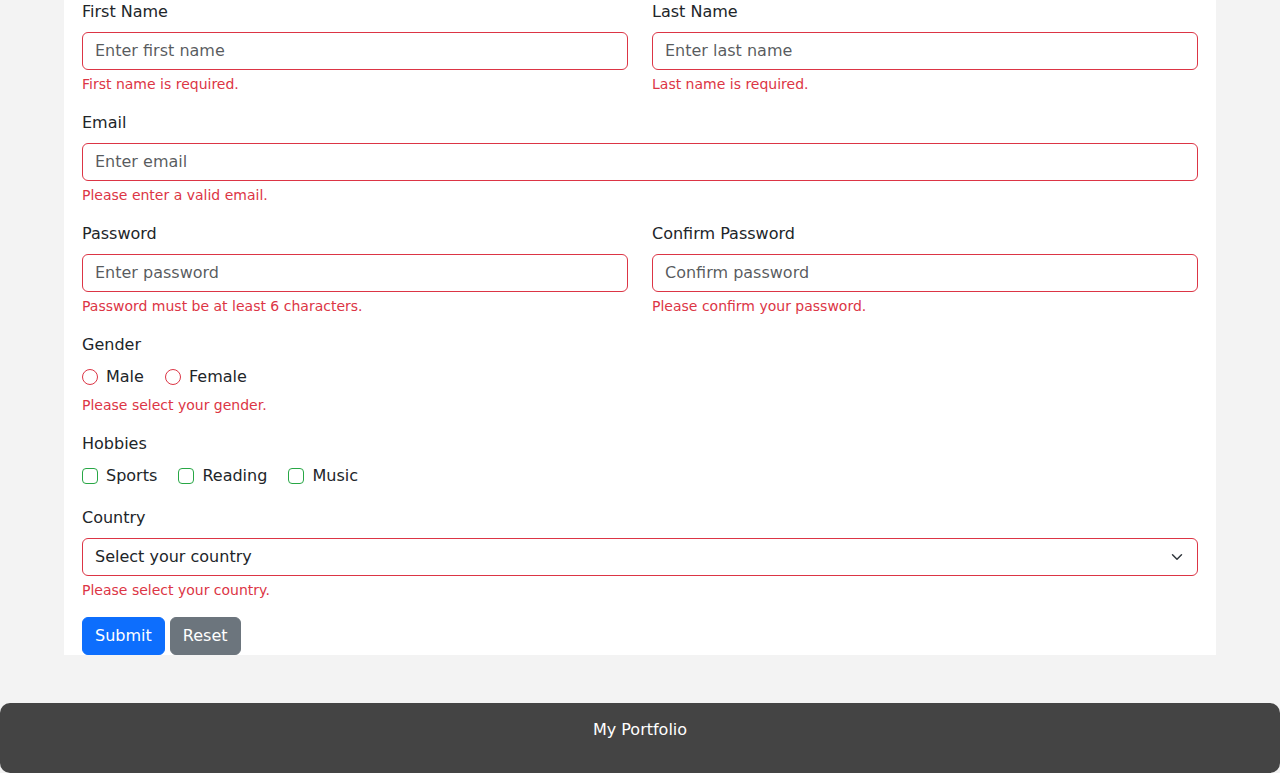
<file: 5 week/FifthPage.html>
<!DOCTYPE html>
<html lang="ru">

<head>
    <meta charset="UTF-8">
    <meta name="viewport" content="width=device-width, initial-scale=1.0">
    <title>Fifth page</title>

    <link href="https://cdn.jsdelivr.net/npm/bootstrap@5.3.3/dist/css/bootstrap.min.css" rel="stylesheet">
    <link rel="stylesheet" href="styles.css">
    <link rel="icon" type="image/png" href="../2 week/favicon.png">
</head>

<body>

    <header>
        <nav class="navbar navbar-expand-md navbar-dark bg-dark">
            <div class="container">
                <a class="navbar-brand d-flex align-items-center" href="../index.html">
                    My Portfolio
                </a>
                <button class="navbar-toggler" type="button" data-bs-toggle="collapse" data-bs-target="#mainNavbar"
                    aria-controls="mainNavbar" aria-expanded="false" aria-label="Toggle navigation">
                    <span class="navbar-toggler-icon"></span>
                </button>

                <div class="collapse navbar-collapse" id="mainNavbar">
                    <ul class="navbar-nav ms-auto mb-2 mb-md-0">
                        <li class="nav-item"><a class="nav-link active" aria-current="page" href="#">Part 1</a></li>
                        <li class="nav-item"><a class="nav-link" href="#">Part 2</a></li>
                        <li class="nav-item"><a class="nav-link" href="#">Part 3</a></li>
                    </ul>
                </div>
            </div>
        </nav>
    </header>



    <main class="main">

        <h2> Part 1</h2>
        <form class="contact-form">
            <label for="name">Name</label>
            <input type="text" id="name" name="name" required maxlength="50">

            <label for="email">Email</label>
            <input type="email" id="email" name="email" required>

            <label for="message">Message</label>
            <textarea id="message" name="message" required minlength="10"></textarea>

            <button type="submit">Submit</button>
        </form>

        <hr>
        <h2>Part 2</h2>
        <div class="container my-5">
            <h2>Contact Form</h2>
            <form >
                <div class="row mb-3">
                    <div class="col-md-6">
                        <label for="firstName" class="form-label">Name</label>
                        <input type="text" class="form-control" id="firstName" placeholder="Enter your name" required>
                        <div class="invalid-feedback">Name is required.</div>
                    </div>
                </div>

                <div class="mb-3">
                    <label for="email" class="form-label">Email</label>
                    <input type="email" class="form-control" id="email" placeholder="Enter email" required>
                    <div class="invalid-feedback">Please provide a valid email.</div>
                    <div class="valid-feedback">Looks good!</div>
                </div>

                <div class="mb-3">
                    <label for="message" class="form-label">Message</label>
                    <textarea class="form-control" id="message" rows="4" placeholder="Your message" required></textarea>
                    <div class="invalid-feedback">Message cannot be empty.</div>
                </div>

                <button type="submit" class="btn btn-primary">Submit</button>
                <button type="reset" class="btn btn-secondary">Reset</button>
            </form>
        </div>


        <hr>
        <h2>Part 3</h2>
        <div class="container my-5">
  <h2 class="mb-4">Registration Form</h2>
  <form novalidate>
    <div class="row mb-3">
      <div class="col-md-6">
        <label for="firstName" class="form-label">First Name</label>
        <input type="text" class="form-control" id="firstName" placeholder="Enter first name" required>
        <div class="invalid-feedback">First name is required.</div>
        <div class="valid-feedback">Looks good!</div>
      </div>
      <div class="col-md-6">
        <label for="lastName" class="form-label">Last Name</label>
        <input type="text" class="form-control" id="lastName" placeholder="Enter last name" required>
        <div class="invalid-feedback">Last name is required.</div>
        <div class="valid-feedback">Looks good!</div>
      </div>
    </div>

    <div class="mb-3">
      <label for="email" class="form-label">Email</label>
      <input type="email" class="form-control" id="email" placeholder="Enter email" required>
      <div class="invalid-feedback">Please enter a valid email.</div>
      <div class="valid-feedback">Looks good!</div>
    </div>

    <div class="row mb-3">
      <div class="col-md-6">
        <label for="password" class="form-label">Password</label>
        <input type="password" class="form-control" id="password" placeholder="Enter password" minlength="6" required>
        <div class="invalid-feedback">Password must be at least 6 characters.</div>
        <div class="valid-feedback">Looks good!</div>
      </div>
      <div class="col-md-6">
        <label for="confirmPassword" class="form-label">Confirm Password</label>
        <input type="password" class="form-control" id="confirmPassword" placeholder="Confirm password" minlength="6" required>
        <div class="invalid-feedback">Please confirm your password.</div>
        <div class="valid-feedback">Looks good!</div>
      </div>
    </div>

    <div class="mb-3">
      <label class="form-label d-block">Gender</label>
      <div class="form-check form-check-inline">
        <input class="form-check-input" type="radio" name="gender" id="male" required>
        <label class="form-check-label" for="male">Male</label>
      </div>
      <div class="form-check form-check-inline">
        <input class="form-check-input" type="radio" name="gender" id="female" required>
        <label class="form-check-label" for="female">Female</label>
      </div>
      <div class="invalid-feedback d-block">Please select your gender.</div>
    </div>

    <div class="mb-3">
      <label class="form-label d-block">Hobbies</label>
      <div class="form-check form-check-inline">
        <input class="form-check-input" type="checkbox" id="hobby1" value="Sports">
        <label class="form-check-label" for="hobby1">Sports</label>
      </div>
      <div class="form-check form-check-inline">
        <input class="form-check-input" type="checkbox" id="hobby2" value="Reading">
        <label class="form-check-label" for="hobby2">Reading</label>
      </div>
      <div class="form-check form-check-inline">
        <input class="form-check-input" type="checkbox" id="hobby3" value="Music">
        <label class="form-check-label" for="hobby3">Music</label>
      </div>
    </div>

    <div class="mb-3">
      <label for="country" class="form-label">Country</label>
      <select class="form-select" id="country" required>
        <option value="">Select your country</option>
        <option value="kazakhstan">Kazakhstan</option>
        <option value="russia">Russia</option>
        <option value="usa">USA</option>
        <option value="other">Other</option>
      </select>
      <div class="invalid-feedback">Please select your country.</div>
      <div class="valid-feedback">Looks good!</div>
    </div>

    <button type="submit" class="btn btn-primary">Submit</button>
    <button type="reset" class="btn btn-secondary">Reset</button>
  </form>


    </main>


    <!-- Footer -->
    <footer class="port-footer">
        <p>My Portfolio</p>
    </footer>
    <script src="https://cdn.jsdelivr.net/npm/bootstrap@5.3.3/dist/js/bootstrap.bundle.min.js"></script>

</body>

</html>
</file>
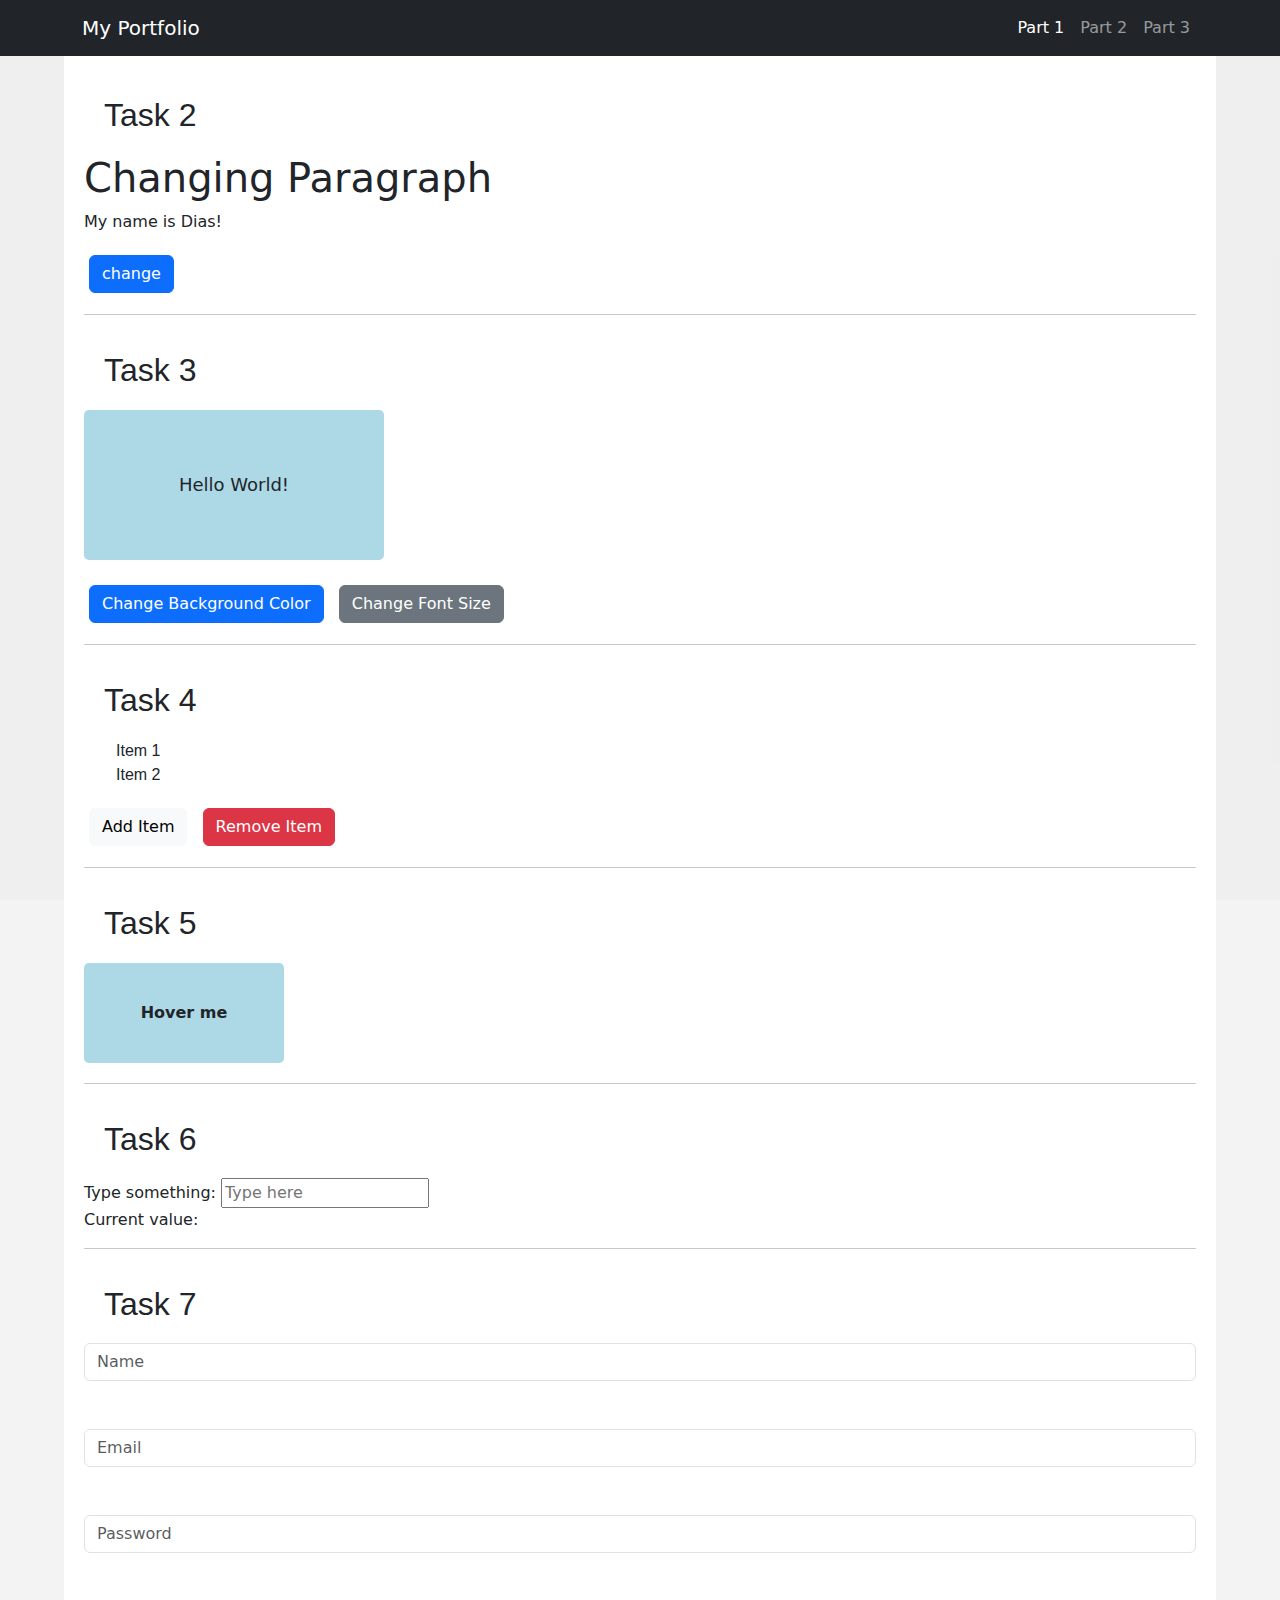
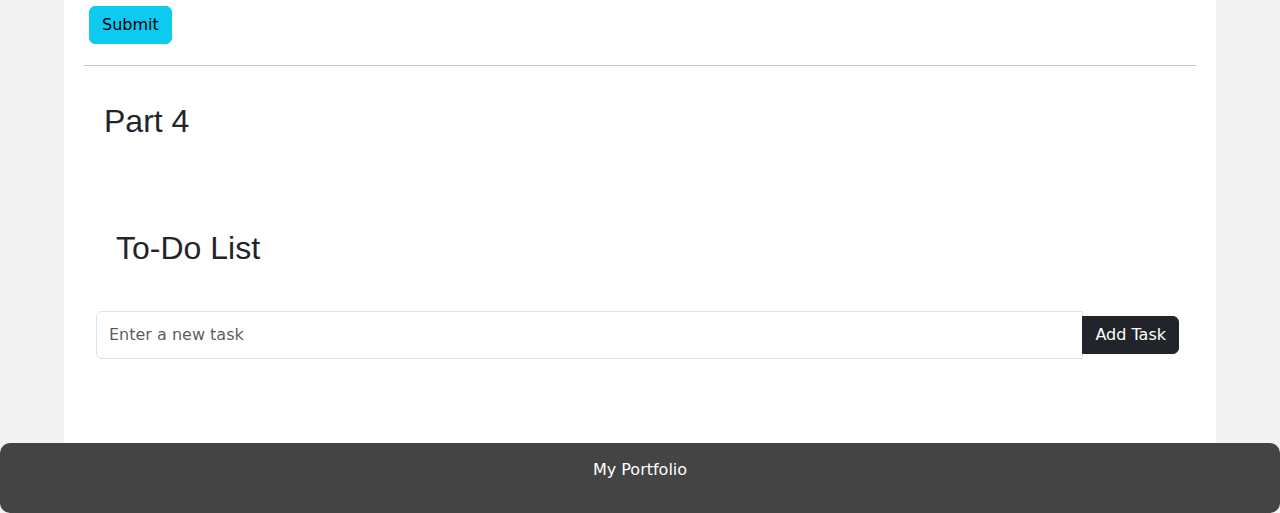
<file: 6 week/SixPage.html>
<!DOCTYPE html>
<html lang="ru">

<head>
  <meta charset="UTF-8">
  <meta name="viewport" content="width=device-width, initial-scale=1.0">
  <title>Fifth page</title>

  <link href="https://cdn.jsdelivr.net/npm/bootstrap@5.3.3/dist/css/bootstrap.min.css" rel="stylesheet">
  <link rel="stylesheet" href="styles.css">
  <link rel="icon" type="image/png" href="../2 week/favicon.png">
</head>

<body>

  <header>
    <nav class="navbar navbar-expand-md navbar-dark bg-dark">
      <div class="container">
        <a class="navbar-brand d-flex align-items-center" href="../index.html">
          My Portfolio
        </a>
        <button class="navbar-toggler" type="button" data-bs-toggle="collapse" data-bs-target="#mainNavbar"
          aria-controls="mainNavbar" aria-expanded="false" aria-label="Toggle navigation">
          <span class="navbar-toggler-icon"></span>
        </button>

        <div class="collapse navbar-collapse" id="mainNavbar">
          <ul class="navbar-nav ms-auto mb-2 mb-md-0">
            <li class="nav-item"><a class="nav-link active" aria-current="page" href="#">Part 1</a></li>
            <li class="nav-item"><a class="nav-link" href="#">Part 2</a></li>
            <li class="nav-item"><a class="nav-link" href="#">Part 3</a></li>
          </ul>
        </div>
      </div>
    </nav>
  </header>



  <main class="main">

    <h2>Task 2</h2>
    <h1>Changing Paragraph</h1>
    <p>My name is Dias!</p>
    <button class="btn btn-primary">change</button>

    <hr>
    <h2>Task 3</h2>

    <div id="block">Hello World!</div>
    <button class="btn btn-primary" id="changeColor">Change Background Color</button>
    <button class="btn btn-secondary" id="changeFont">Change Font Size</button>

    <hr>
    <h2>Task 4</h2>
    <ul id="itemList">
      <li>Item 1</li>
      <li>Item 2</li>
    </ul>
    <button class="btn btn-light" id="addItem">Add Item</button>
    <button class="btn btn-danger" id="removeItem">Remove Item</button>

    <hr>
    <h2>Task 5</h2>
    <!-- Task 5 -->
    <div id="colorBox">Hover me</div>

    <hr>
    <h2>Task 6</h2>
    <!-- Task 6 -->
    <div class="typing">
      <label for="inputField">Type something:</label>
      <input type="text" id="inputField" placeholder="Type here">
      <p>Current value: <span id="displayValue"></span></p>
    </div>

    <hr>
    <h2>Task 7</h2>
    <!-- Task 7 -->
    <div>
      <form id="simpleForm">
        <input class="form-control" type="text" id="name" placeholder="Name"><br><br>
        <input class="form-control" type="email" id="email" placeholder="Email"><br><br>
        <input class="form-control" type="password" id="password" placeholder="Password"><br><br>
        <button class="btn btn-info" type="submit">Submit</button>
        <p class="error" id="formError">Please fill all fields!</p>
      </form>
    </div>

    <hr>
    <h2>Part 4</h2>
    <!-- part 4 -->
    <div class="container my-5">
      <h2 class="mb-4">To-Do List</h2>

      <div class="input-group mb-3">
        <input type="text" id="taskInput" class="form-control" placeholder="Enter a new task">
        <button class="btn btn-dark" id="addTask">Add Task</button>
      </div>

      <ul class="list-group" id="taskList"></ul>
    </div>

  </main>



  <!-- Footer -->
  <footer class="port-footer">
    <p>My Portfolio</p>
  </footer>
  
  <script src="https://cdn.jsdelivr.net/npm/bootstrap@5.3.3/dist/js/bootstrap.bundle.min.js"></script>
  <script src="https://code.jquery.com/jquery-3.7.0.min.js"></script>

  <script src="script.js"></script>
</body>

</html>
</file>
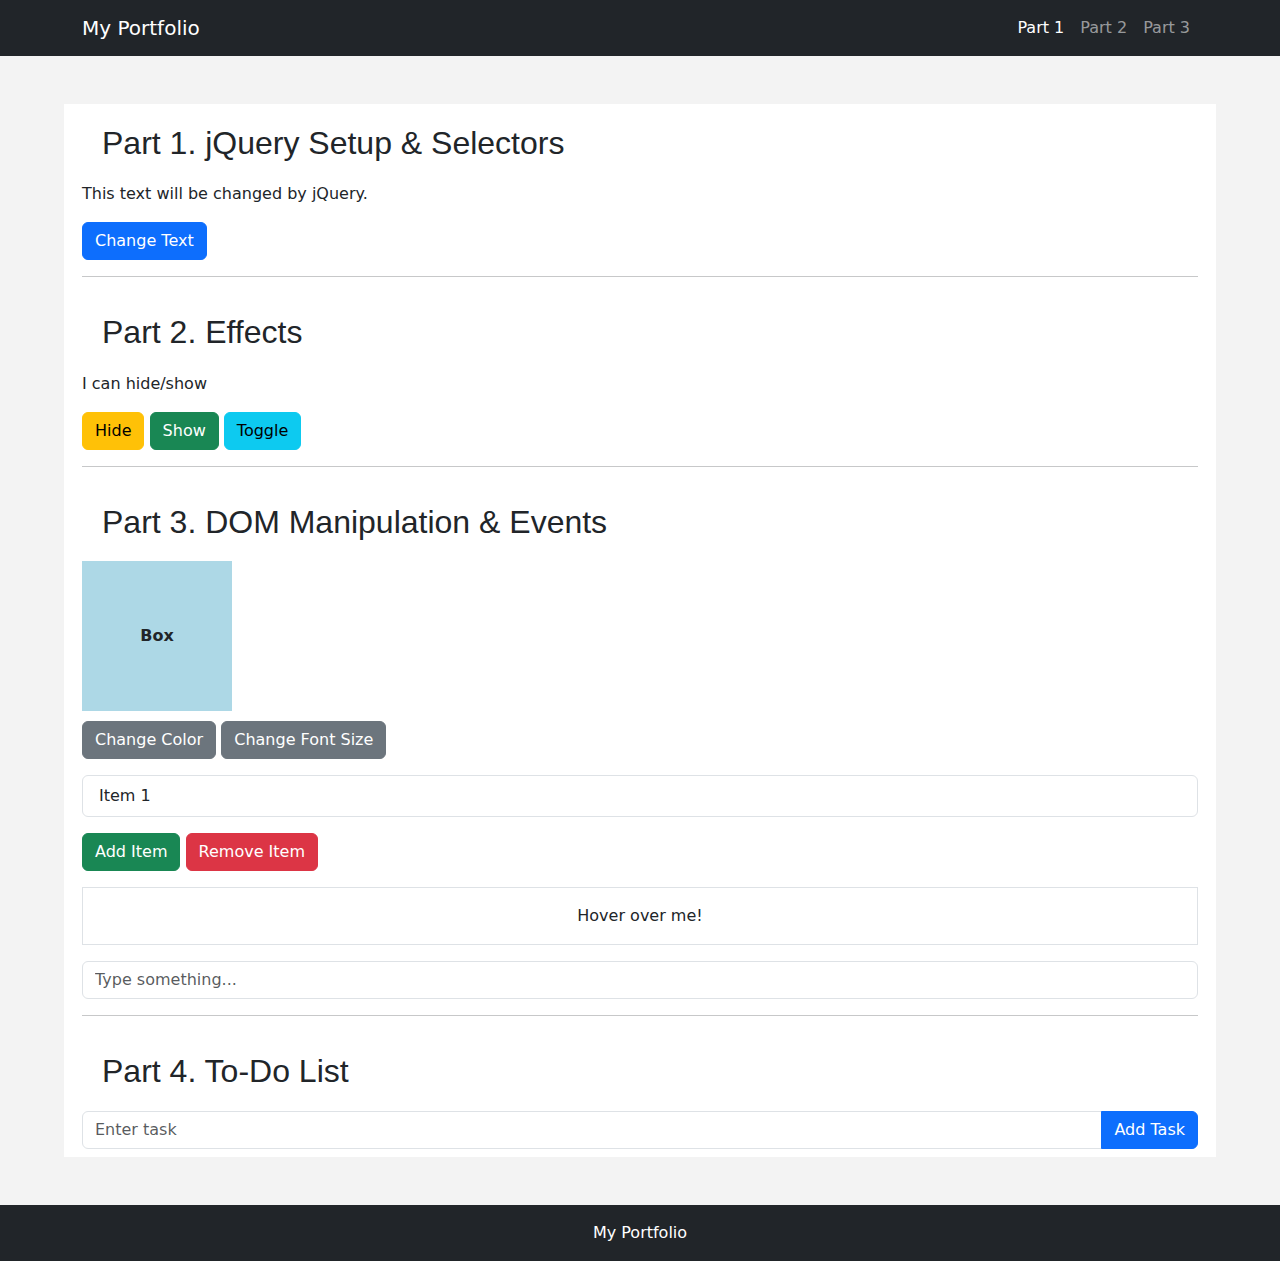
<file: 7 week/SeventhPage.html>
<!DOCTYPE html>
<html lang="ru">

<head>
  <meta charset="UTF-8">
  <meta name="viewport" content="width=device-width, initial-scale=1.0">
  <title>Fifth page</title>

  <link href="https://cdn.jsdelivr.net/npm/bootstrap@5.3.3/dist/css/bootstrap.min.css" rel="stylesheet">
  <link rel="stylesheet" href="styles.css">
  <link rel="icon" type="image/png" href="../2 week/favicon.png">
</head>

<body>
  <header>
    <nav class="navbar navbar-expand-md navbar-dark bg-dark">
      <div class="container">
        <a class="navbar-brand d-flex align-items-center" href="../index.html">
          My Portfolio
        </a>
        <button class="navbar-toggler" type="button" data-bs-toggle="collapse" data-bs-target="#mainNavbar"
          aria-controls="mainNavbar" aria-expanded="false" aria-label="Toggle navigation">
          <span class="navbar-toggler-icon"></span>
        </button>

        <div class="collapse navbar-collapse" id="mainNavbar">
          <ul class="navbar-nav ms-auto mb-2 mb-md-0">
            <li class="nav-item"><a class="nav-link active" aria-current="page" href="#">Part 1</a></li>
            <li class="nav-item"><a class="nav-link" href="#">Part 2</a></li>
            <li class="nav-item"><a class="nav-link" href="#">Part 3</a></li>
          </ul>
        </div>
      </div>
    </nav>
  </header>

  <main>
    <div class="container my-5">
      <h2>Part 1. jQuery Setup & Selectors</h2>
      <p id="part1Output">This text will be changed by jQuery.</p>
      <button id="changeText" class="btn btn-primary">Change Text</button>

      <hr>
      <h2>Part 2. Effects</h2>
      <p id="effectParagraph">I can hide/show</p>
      <button id="hideBtn" class="btn btn-warning">Hide</button>
      <button id="showBtn" class="btn btn-success">Show</button>
      <button id="toggleBtn" class="btn btn-info">Toggle</button>

      <hr>
      <h2>Part 3. DOM Manipulation & Events</h2>

      <!-- Task 3 -->
      <div id="colorBox">Box</div>
      <button id="changeColor" class="btn btn-secondary">Change Color</button>
      <button id="changeFont" class="btn btn-secondary">Change Font Size</button>

      <!-- Task 4-->
      <ul id="itemList" class="list-group my-3">
        <li class="list-group-item">Item 1</li>
      </ul>
      <button id="addItem" class="btn btn-success">Add Item</button>
      <button id="removeItem" class="btn btn-danger">Remove Item</button>

      <!-- Task 5 -->
      <div id="mouseBox" class="my-3 p-3 text-center border">Hover over me!</div>

      <!-- Task 6 -->
      <input type="text" id="keyInput" class="form-control mb-2" placeholder="Type something...">
      <p id="keyOutput"></p>

      <hr>
      <h2>Part 4. To-Do List</h2>
      <div class="input-group mb-2">
        <input type="text" id="taskInput" class="form-control" placeholder="Enter task">
        <button class="btn btn-primary" id="addTask">Add Task</button>
      </div>
      <ul id="taskList" class="list-group task-list"></ul>
    </div>
  </main>

  <footer class="text-center p-3 bg-dark text-white">
    My Portfolio
  </footer>

  <script src="https://cdn.jsdelivr.net/npm/bootstrap@5.3.3/dist/js/bootstrap.bundle.min.js"></script>

  <script src="https://code.jquery.com/jquery-3.7.0.min.js"></script>
  <script src="script.js"></script>
</body>

</html>
</file>
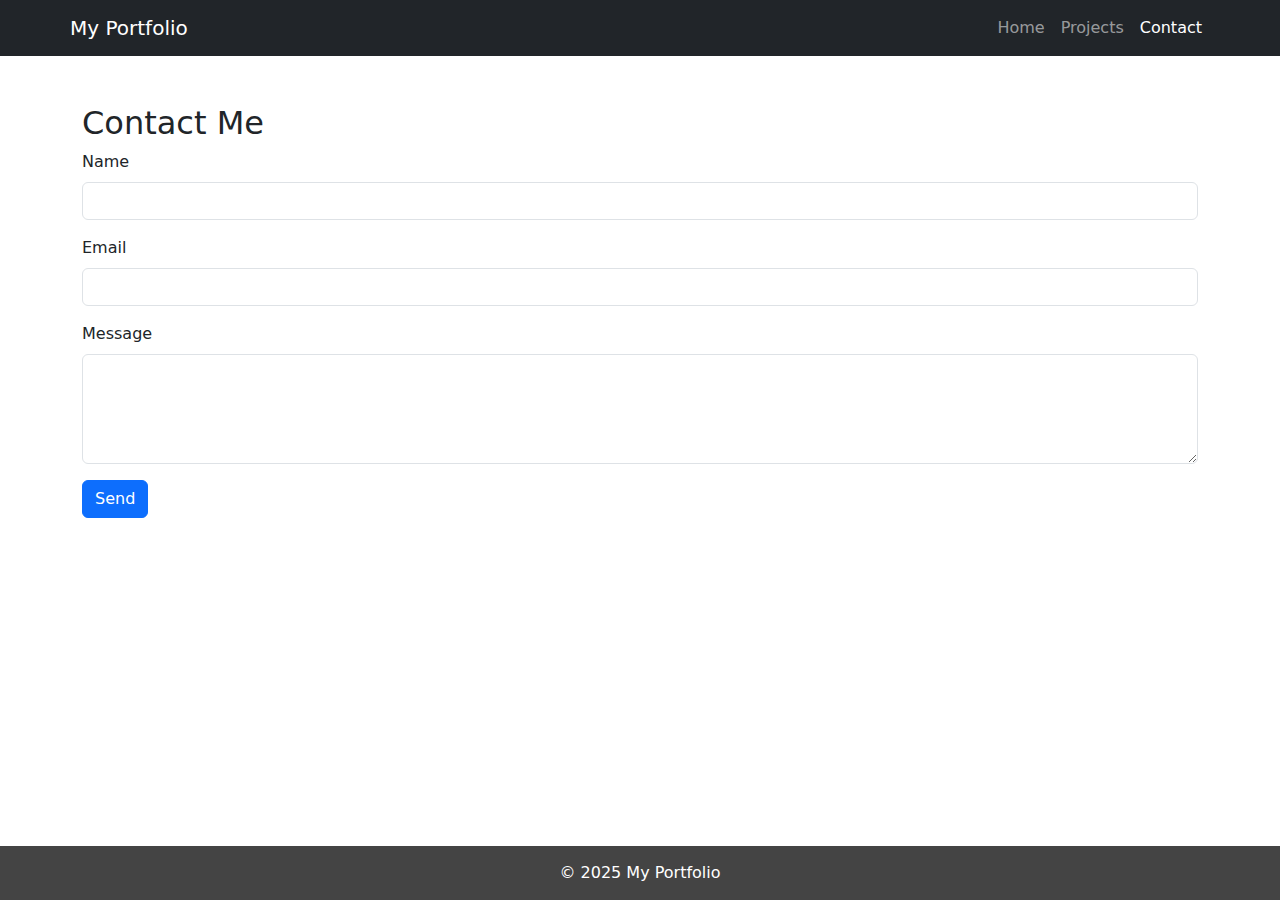
<file: 8 week/contact.html>
<!DOCTYPE html>
<html lang="ru">
<head>
  <meta charset="UTF-8">
  <meta name="viewport" content="width=device-width, initial-scale=1.0">
  <title>My Portfolio - Contact</title>
  <link href="https://cdn.jsdelivr.net/npm/bootstrap@5.3.3/dist/css/bootstrap.min.css" rel="stylesheet">
  <link rel="stylesheet" href="styles.css">
  <script src="https://code.jquery.com/jquery-3.7.0.min.js"></script>
</head>
<body class="d-flex flex-column min-vh-100">

<header class="bg-dark text-white">
  <nav class="navbar navbar-expand-md navbar-dark container">
    <a class="navbar-brand" href="index.html">My Portfolio</a>
    <button class="navbar-toggler" type="button" data-bs-toggle="collapse" data-bs-target="#navMenu">
      <span class="navbar-toggler-icon"></span>
    </button>
    <div class="collapse navbar-collapse" id="navMenu">
      <ul class="navbar-nav ms-auto">
        <li class="nav-item"><a class="nav-link" href="index.html">Home</a></li>
        <li class="nav-item"><a class="nav-link" href="projects.html">Projects</a></li>
        <li class="nav-item"><a class="nav-link active" href="contact.html">Contact</a></li>
      </ul>
    </div>
  </nav>
</header>

<main class="container my-5 flex-grow-1">
  <h2>Contact Me</h2>

  <form id="contactForm" novalidate>
    <div class="mb-3">
      <label for="name" class="form-label">Name</label>
      <input type="text" class="form-control" id="name" required>
      <div class="invalid-feedback">Name is required.</div>
    </div>
    <div class="mb-3">
      <label for="email" class="form-label">Email</label>
      <input type="email" class="form-control" id="email" required>
      <div class="invalid-feedback">Email is required.</div>
    </div>
    <div class="mb-3">
      <label for="message" class="form-label">Message</label>
      <textarea class="form-control" id="message" rows="4" required></textarea>
      <div class="invalid-feedback">Message is required.</div>
    </div>
    <button type="submit" class="btn btn-primary">Send</button>
  </form>
</main>

<footer class="port-footer mt-auto">
  © 2025 My Portfolio
</footer>

<script src="https://cdn.jsdelivr.net/npm/bootstrap@5.3.3/dist/js/bootstrap.bundle.min.js"></script>
<script src="script.js"></script>
</body>
</html>
</file>
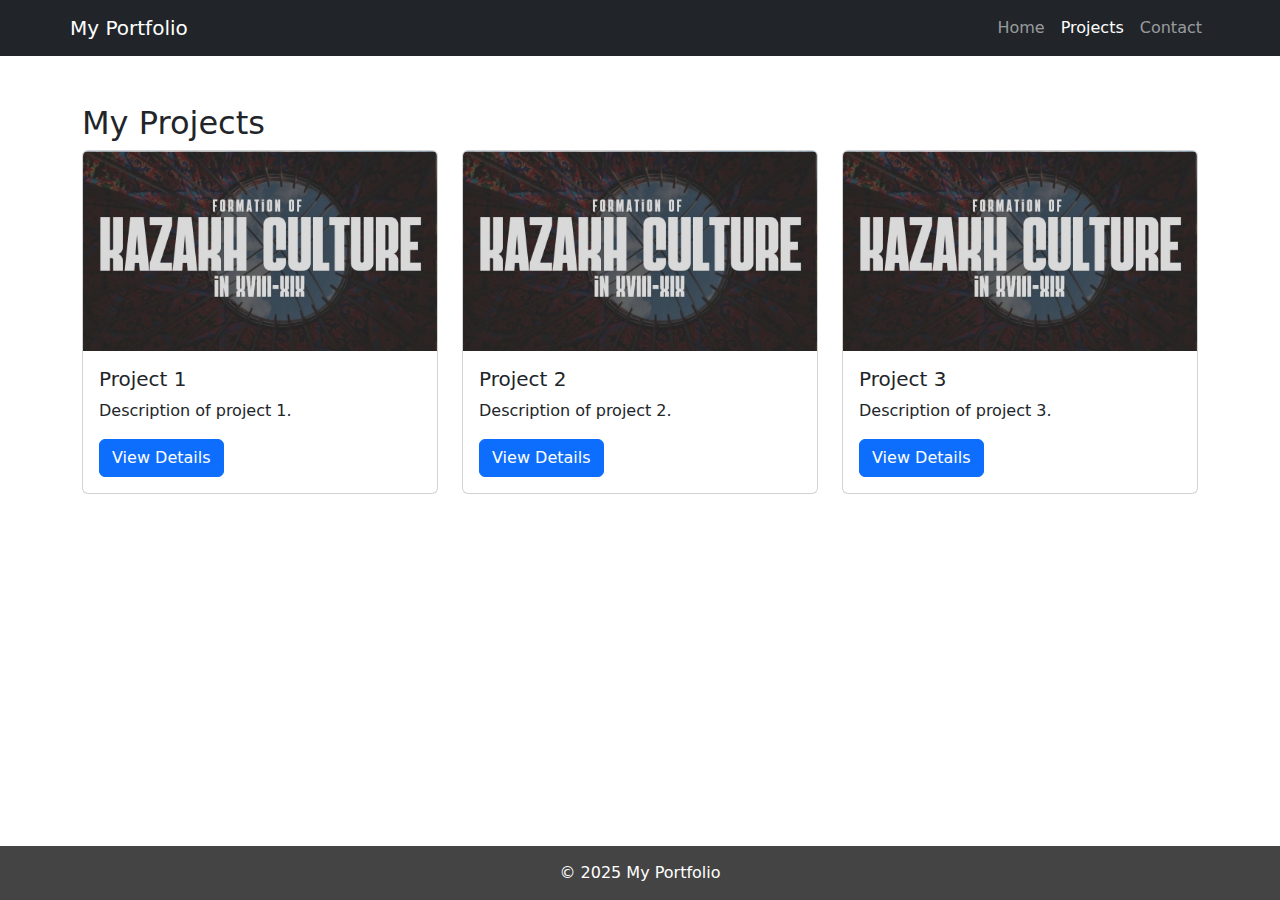
<file: 8 week/projects.html>
<!DOCTYPE html>
<html lang="ru">
<head>
  <meta charset="UTF-8">
  <meta name="viewport" content="width=device-width, initial-scale=1.0">
  <title>My Portfolio - Projects</title>
  <link href="https://cdn.jsdelivr.net/npm/bootstrap@5.3.3/dist/css/bootstrap.min.css" rel="stylesheet">
  <link rel="stylesheet" href="styles.css">
  <script src="https://code.jquery.com/jquery-3.7.0.min.js"></script>
</head>
<body class="d-flex flex-column min-vh-100">

<header class="bg-dark text-white">
  <nav class="navbar navbar-expand-md navbar-dark container">
    <a class="navbar-brand" href="index.html">My Portfolio</a>
    <button class="navbar-toggler" type="button" data-bs-toggle="collapse" data-bs-target="#navMenu">
      <span class="navbar-toggler-icon"></span>
    </button>
    <div class="collapse navbar-collapse" id="navMenu">
      <ul class="navbar-nav ms-auto">
        <li class="nav-item"><a class="nav-link" href="index.html">Home</a></li>
        <li class="nav-item"><a class="nav-link active" href="projects.html">Projects</a></li>
        <li class="nav-item"><a class="nav-link" href="contact.html">Contact</a></li>
      </ul>
    </div>
  </nav>
</header>

<main class="container my-5 flex-grow-1">
  <h2>My Projects</h2>

  <div class="row row-cols-1 row-cols-md-3 g-4">
    <div class="col">
      <div class="card h-100">
        <img src="1.jpg" class="card-img-top" alt="Project 1">
        <div class="card-body">
          <h5 class="card-title">Project 1</h5>
          <p class="card-text">Description of project 1.</p>
          <button class="btn btn-primary view-btn">View Details</button>
        </div>
      </div>
    </div>
    <div class="col">
      <div class="card h-100">
        <img src="1.jpg" class="card-img-top" alt="Project 2">
        <div class="card-body">
          <h5 class="card-title">Project 2</h5>
          <p class="card-text">Description of project 2.</p>
          <button class="btn btn-primary view-btn">View Details</button>
        </div>
      </div>
    </div>
    <div class="col">
      <div class="card h-100">
        <img src="1.jpg" class="card-img-top" alt="Project 3">
        <div class="card-body">
          <h5 class="card-title">Project 3</h5>
          <p class="card-text">Description of project 3.</p>
          <button class="btn btn-primary view-btn">View Details</button>
        </div>
      </div>
    </div>
  </div>
</main>

<footer class="port-footer mt-auto">
  © 2025 My Portfolio
</footer>

<script src="https://cdn.jsdelivr.net/npm/bootstrap@5.3.3/dist/js/bootstrap.bundle.min.js"></script>
<script src="script.js"></script>
</body>
</html>
</file>
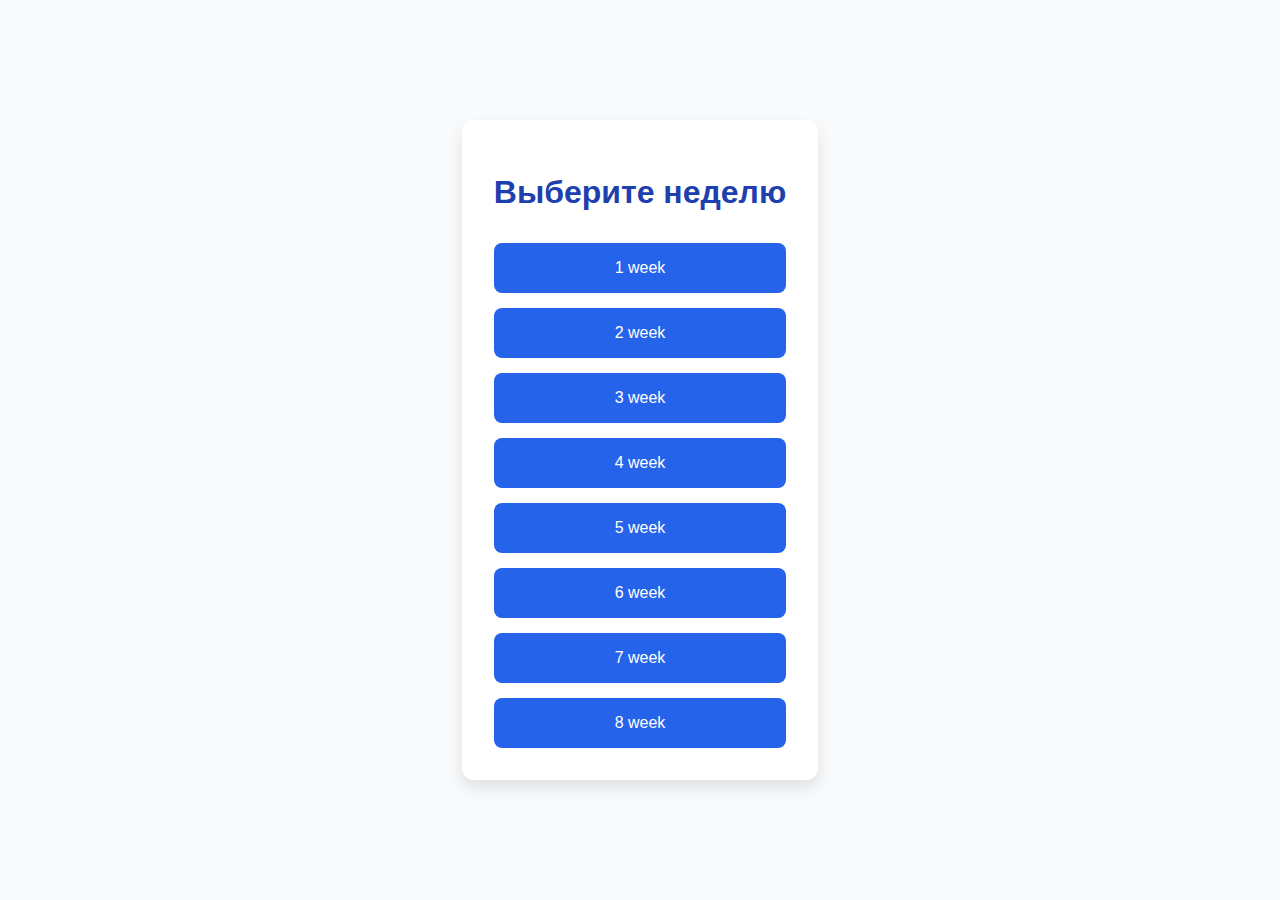
<file: WEB/Main.html>
<!DOCTYPE html>
<html lang="en">
<head>
  <meta charset="UTF-8">
  <meta name="viewport" content="width=device-width, initial-scale=1.0">
  <title>Home Page</title>
  <link rel="stylesheet" href="mainstyles.css">
</head>
<body>

  <div class="container">
    <h1>Выберите неделю</h1>
    <div class="weeks">
      <a href="1 week/FisPage.html">1 week</a>
      <a href="2 week/SecPage.html">2 week</a>
      <a href="week3.html">3 week</a>
      <a href="week4.html">4 week</a>
      <a href="week5.html">5 week</a>
      <a href="week6.html">6 week</a>
      <a href="week7.html">7 week</a>
      <a href="week8.html">8 week</a>
    </div>
  </div>

</body>
</html>
</file>
<file: mainstyles.css>
body {
  margin: 0;
  font-family: "Inter", Arial, sans-serif;
  background-color: #f9fafb;
  display: flex;
  justify-content: center;
  align-items: center;
  min-height: 100vh;
}

.container {
  text-align: center;
  background-color: white;
  padding: 2rem;
  border-radius: 12px;
  box-shadow: 0 8px 16px rgba(0,0,0,0.1);
}

h1 {
  margin-bottom: 2rem;
  color: #1e40af;
}

.weeks {
  display: flex;
  flex-direction: column;   
  gap: 15px;                
}

.weeks a {
  text-decoration: none;
  color: white;
  background-color: #2563eb;
  padding: 1rem 1.5rem;
  border-radius: 8px;
  font-weight: 500;
  transition: background 0.3s;
}

.weeks a:hover {
  background-color: #f97316;
}
</file>
<file: 8 week/styles.css>
html, body {
  margin: 0;
  padding: 0;
}

.port-footer {
  background: #444;
  color: white;
  text-align: center;
  padding: 15px;
  border-radius: 0; /* убрал скругления, чтобы ровно прижимался */
}
</file>
<file: WEB/mainstyles.css>
body {
  margin: 0;
  font-family: "Inter", Arial, sans-serif;
  background-color: #f9fafb;
  display: flex;
  justify-content: center;
  align-items: center;
  min-height: 100vh;
}

.container {
  text-align: center;
  background-color: white;
  padding: 2rem;
  border-radius: 12px;
  box-shadow: 0 8px 16px rgba(0,0,0,0.1);
}

h1 {
  margin-bottom: 2rem;
  color: #1e40af;
}

.weeks {
  display: flex;
  flex-direction: column;   
  gap: 15px;                
}

.weeks a {
  text-decoration: none;
  color: white;
  background-color: #2563eb;
  padding: 1rem 1.5rem;
  border-radius: 8px;
  font-weight: 500;
  transition: background 0.3s;
}

.weeks a:hover {
  background-color: #f97316;
}
</file>
<file: 2 week/styles.css>
body {
  background: #eeece0;
  font-family: "Inter", Arial, sans-serif;
  margin: 0;
  line-height: 1.6;
}

/* ----------Headings---------- */
h1, h2, h3, h4 {
  margin-top: 0;
  font-weight: 600;
}

/* ----------Header---------- */
.header {
  background: #a0a0a0;
  color: white;
  padding: 1rem 2rem;
  display: flex;
  align-items:center
}
.header h1 { margin: 0;float: left; }
.header nav a {
  color: white;
  margin-left: 1rem;
  text-decoration: none;
  font-weight: 500;
}


/* ----------Main block---------- */
.main {
  background: white;
  padding: 2rem;
  margin: 2rem auto;
  max-width: 900px;
  border-radius: 12px;
  box-shadow: 0 8px 16px rgba(0,0,0,0.08);
}

/* ----------Box Model / Highlight---------- */
.highlight { 
  color: green;
  border: 2px solid #999; 
  background-color: #ffffff;
  margin: 20px;        
  padding: 10px;    
  border-radius: 8px;
  text-decoration: none;
}

/* ----------Positioning---------- */
.relative-box {
  position: relative;
  background-color: #bfdbfe;
  padding: 2rem;
  border-radius: 8px;
  border: 2px dashed #3b82f6;
  margin-top: 3rem;
  box-shadow: 0 4px 6px rgba(0,0,0,0.1);
}

.absolute-box {
  position: absolute;
  top: -15px;
  right: 20px;
  background-color: #93c5fd;
  padding: 0.5rem 1rem;
  border-radius: 6px;
  border: 2px solid #1d4ed8;
  box-shadow: 0 4px 6px rgba(0,0,0,0.1);
  color: #1e40af;
  font-weight: bold;
}

.static-box {
  position: static;
  background-color: #d1e7dd;
  padding: 1rem;
  border-radius: 8px;
  border: 2px dashed #0a3622;
  box-shadow: 0 4px 6px rgba(0,0,0,0.1);
  color: #0a3622;
}

/* ----------Sizing---------- */
.units {
  background-color: #d7f8e9;
  padding: 10px;
  margin:20px 0;
  border: 2px solid #56f7ae;
  border-radius: 8px;
}

.RemText { font-size: 1.2rem; }
.EmText { font-size: 1.5em; }
.imgSize { width: 50%; border-radius: 8px; }

/* ----------Floats and clear---------- */
.float-left { float: left; }
.float-right { float: right; }

.float-box {
  width: 150px;
  height: 150px;
  background-color: #9dc4ffa1;
  border: 2px solid #c3d3f3;
  border-radius: 10px;
  display: flex;
  justify-content: center; 
  align-items: center;     
  margin: 0.5rem;
}

.clear { clear: both; }

.textF {
  font-size: 18px;
  font-family:'Courier New', Courier, monospace;
  background-color: #56f7ae;
  padding: 10px;
  border-radius: 10px;
  text-align: center;
  margin-top: 1rem;
}

/* ----------Tables---------- */
table {
  width: 100%;
  border-collapse: collapse;
  margin-top: 1rem;
}
th, td {
  padding: 0.8rem;
  border: 1px solid #ddd;
}
th {
  background: #57595e;
  color: white;
  text-transform: uppercase;
}


/* ----------Buttons---------- */
.button {
  background: #5c7951;
  color: white;
  border: none;
  padding: 0.6rem 1.2rem;
  border-radius: 8px;
  font-size: 1rem;
  cursor: pointer;

}
button:hover, input[type="button"]:hover {
  background: #94d68b;
}

/* ----------Forms---------- */
form label { font-weight: bold; }
input, select {
  padding: 0.3rem;
  border: 1px solid #ccc;
  border-radius: 6px;
  margin-top: 0.3rem;
}

/* ----------Footer---------- */
.footer {
  background: #888888;
  color: white;
  text-align: center;
  padding: 1rem;
  margin-top: 2rem;
  border-radius: 8px 8px 0 0;
}
</file>
<file: 3 week/styles.css>
body{
  background-color: rgba(236, 236, 236, 0.651);
  margin: 0 auto;
}


/* -----------------header-------------------- */
header{
  background-color: hsl(0, 0%, 47%);  
}
.head-box{
  display: flex;
  justify-content: space-between;
  align-items: center;
  width: 100%;
}

.logo{
  margin-left:20px;
}
.head-link ul{
  display:flex;
  margin-right: 20px;
  justify-content: flex-end;
  list-style: none;
 
}
.head-link li{
  
  padding: 5px;
}

.head-box a{
  text-decoration: none;
  color: aliceblue;
  font-weight: 600;
  font-family:'Gill Sans', 'Gill Sans MT', Calibri, 'Trebuchet MS', sans-serif
}




/* --------------------main------------- */
.main{
  background-color: rgb(255, 255, 255);
  width: 90%;
  margin: 0 auto;

}

h2{
  margin: 0;
  padding: 20px;
  font-family: 'Gill Sans', 'Gill Sans MT', Calibri, 'Trebuchet MS', sans-serif;
}



/* ------------------------card-box---------------- */

.card-box {
  display: flex;
  flex-wrap: wrap;
  gap: 20px;
  margin: 0 10px;
  justify-content: space-evenly;

}

.cards {
  flex: 1 1 calc(33% - 20px);
  display: flex;
  flex-direction: column;
  background: whitesmoke;
  border: 2px solid rgb(129, 129, 129);
  border-radius: 10px;
  overflow: hidden;
  box-shadow: 0 4px 8px rgba(0,0,0,0.1);
  transition: transform 0.3s;
}

.cards:hover {
  transform: translateY(-5px);
}

.card-img {
  width: 100%;
  height: 180px;
  background: #ccc;
  display: flex;
  justify-content: center;
  align-items: center;
  overflow: hidden;
}

.card-img img {
  width: 100%;
  height: 100%;
  object-fit: cover;
}

.card-txt {
  flex: 1;
  padding: 15px;
  display: flex;
  flex-direction: column;
  font-family: 'Gill Sans', 'Gill Sans MT', Calibri, 'Trebuchet MS', sans-serif;
}

.card-txt h3 {
  margin: 0 0 10px;
}

.card-txt p {
  flex-grow: 1;
  margin: 0;
  overflow-wrap: break-word;
}

.card-btn {
  padding: 15px;
}

.card-btn button {
  width: 100%;
  padding: 10px;
  border: none;
  border-radius: 6px;
  background: #444;
  color: #fff;
  cursor: pointer;
  transition: background 0.3s;
}

.card-btn button:hover {
  background: #222;
}

/* адаптив */
@media (max-width: 900px) {
  .cards {
    flex: 1 1 calc(50% - 20px);
  }
}

@media (max-width: 600px) {
  .cards {
    flex: 1 1 100%;
  }
}



/* ----------------------grid---------------- */
.ex-box {
  display: grid;
  grid-template-areas: 
    "header header"
    "sidebar main"
    "footer footer";
  grid-template-columns: 1fr 2fr;   
  grid-template-rows: 60px 1fr 60px; 
  gap: 10px;
  height: 400px;
  margin: 25px;
  padding: 10px;
  border: 2px dashed grey;
  border-radius: 10px;
}

.ex-head {
  grid-area: header;
  background-color: rgba(89, 245, 245, 0.5);
  border-radius: 7px;
}

.ex-main {
  grid-area: main;
  background-color: rgba(117, 255, 117, 0.5);
  border-radius: 7px;
}

.ex-sidebar {
  grid-area: sidebar;
  background-color: rgba(252, 252, 86, 0.5);
  border-radius: 7px;
}

.ex-footer {
  grid-area: footer;
  background-color: rgba(89, 245, 245, 0.5);
  border-radius: 7px;
}





/* --------------img-box--------------------- */

.img-box {
  display: flex;
  flex-wrap: wrap;
  gap: 20px;
  margin: 0px 20px;
  justify-content: space-evenly;
}

.imag-bord {
  position: relative; 
  flex: 1 1 calc(33.333% - 20px);
  display: flex;
  justify-content: center;
  align-items: center;
  background: whitesmoke;
  border: 2px solid rgb(179, 179, 179);
  border-radius: 10px;
  overflow: hidden;
  box-shadow: 0 4px 8px rgba(0,0,0,0.1);
  transition: transform 0.3s, box-shadow 0.3s;
}
.imag-bord p{
  position: absolute;
  display: flex;
  bottom: 0;
  background: rgba(0,0,0,0.6); 
  color: #fff;
  padding: 10px 10px;
  width: 100%;
  margin: 0;
  border-radius: 5px;
  font-size: 14px;
  justify-content: center;
  opacity: 0;

}
.imag-bord:hover p {
  opacity: 1;
}
.imag-bord:hover {
  transform: scale(1.03);
  box-shadow: 0 8px 16px rgba(0,0,0,0.15);

}

.imag-bord img {
  width: 100%;
  height: auto;
  object-fit: cover;
}


@media (max-width: 900px) {
  .imag-bord {
    flex: 1 1 calc(50% - 20px);
  }
}


@media (max-width: 600px) {
  .imag-bord {
    flex: 1 1 100%;
  }
}


/* ---------- Part 3  ---------- */
.part3-section {
    margin: 40px 0;
    border: 2px dashed #aaa;
    padding: 20px;
}


.part3-header {
    background: #333;
    color: white;
    padding: 15px;
}

.part3-nav {
    display: flex;
    justify-content: space-between;
    align-items: center;
}

.part3-nav ul {
    list-style: none;
    display: flex;
    gap: 15px;
    margin: 0;
    padding: 0;
}

.part3-nav a {
    color: white;
    text-decoration: none;
}


.part3-layout {
    display: grid;
    grid-template-columns: 2fr 1fr;
    gap: 20px;
    margin: 20px 0;
}


.part3-projects {
    display: flex;
    flex-direction: column;
    gap: 20px;
}

/* --------------PART CARD--------- */
.part3-card {
    display: flex;
    flex-direction: column;
    border: 1px solid #ccc;
    padding: 15px;
    border-radius: 8px;
    background: #fafafa;
}

.part3-card-img img {
    width: 100%;
    border-radius: 6px;
}

.part3-card-text {
    margin: 10px 0;
}
.part3-card-btn {
    margin-top: auto;
}

.part3-card-btn button {
    padding: 8px 15px;
    border: none;
    background: #333;
    color: white;
    border-radius: 5px;
    cursor: pointer;
}

.part3-card-btn button:hover {
    background: #555;
}

/* ----------------PART Sidebar----------- */
.part3-sidebar {
    background: #f0f0f0;
    padding: 15px;
    border-radius: 8px;
}

/* ------------PART Footer--------- */
.part3-footer {
    background: #333;
    color: white;
    text-align: center;
    padding: 15px;
}





/* ------------footer ------------*/
.port-footer {
  grid-area: footer;
  background: #444;
  color: white;
  text-align: center;
  padding: 15px;
  border-radius: 10px;
}
</file>
<file: 4 week/styles.css>
body{
  background-color: rgba(236, 236, 236, 0.651);
  margin: 0 auto;
}


/* -----------------header-------------------- */
header{
  background-color: hsl(0, 0%, 47%);  
}
.head-box{
  display: flex;
  justify-content: space-between;
  align-items: center;
  width: 100%;
}

.logo{
  margin-left:20px;
}
.head-link ul{
  display:flex;
  margin-right: 20px;
  justify-content: flex-end;
  list-style: none;
 
}
.head-link li{
  
  padding: 5px;
}

.head-box a{
  text-decoration: none;
  color: aliceblue;
  font-weight: 600;
  font-family:'Gill Sans', 'Gill Sans MT', Calibri, 'Trebuchet MS', sans-serif
}


/* ---------------------part 0------------- */

.pt0-texts {
  background-color: #555454;
  font-size: large;
  margin: 20px;
  padding: 10px;
  color: white;
  border-radius: 10px;
}
@media (min-width: 900px) {
  .pt0-texts {
    font-size: medium;
  }
}


@media (max-width: 600px) {
  .pt0-texts {
    font-size: small;
  }
}



/* --------------------main------------- */
.main{
  background-color: rgb(255, 255, 255);
  width: 90%;
  margin: 0 auto;

}

h2{
  margin: 0;
  padding: 20px;
  font-family: 'Gill Sans', 'Gill Sans MT', Calibri, 'Trebuchet MS', sans-serif;
}



/* ------------------------card-box---------------- */

.card-box {
  display: flex;
  flex-wrap: wrap;
  gap: 20px;
  margin: 0 10px;
  justify-content: space-evenly;

}

.cards {
  flex: 1 1 calc(33% - 20px);
  display: flex;
  flex-direction: column;
  background: whitesmoke;
  border: 2px solid rgb(129, 129, 129);
  border-radius: 10px;
  overflow: hidden;
  box-shadow: 0 4px 8px rgba(0,0,0,0.1);
  transition: transform 0.3s;
}

.cards:hover {
  transform: translateY(-5px);
}

.card-img {
  width: 100%;
  height: 180px;
  background: #ccc;
  display: flex;
  justify-content: center;
  align-items: center;
  overflow: hidden;
}

.card-img img {
  width: 100%;
  height: 100%;
  object-fit: cover;
}

.card-txt {
  flex: 1;
  padding: 15px;
  display: flex;
  flex-direction: column;
  font-family: 'Gill Sans', 'Gill Sans MT', Calibri, 'Trebuchet MS', sans-serif;
}

.card-txt h3 {
  margin: 0 0 10px;
}

.card-txt p {
  flex-grow: 1;
  margin: 0;
  overflow-wrap: break-word;
}

.card-btn {
  padding: 15px;
}

.card-btn button {
  width: 100%;
  padding: 10px;
  border: none;
  border-radius: 6px;
  background: #444;
  color: #fff;
  cursor: pointer;
  transition: background 0.3s;
}

.card-btn button:hover {
  background: #222;
}

/* -----------media---------- */
@media (max-width: 900px) {
  .cards {
    flex: 1 1 calc(50% - 20px);
  }
}

@media (max-width: 600px) {
  .cards {
    flex: 1 1 100%;
  }
}


/* =------------------btcol-------------------- */

.row div{
  text-align: center;
  align-content: center;
  
}
.btcol{
  padding:100px;
}
.btcol1{
  background-color: #f77575;
  
}
.btcol2{
  background-color: #bbfd51;
}
.btcol3{
  background-color: #5791fc;
}




/* ---------- Part 3  ---------- */
.card {
  height: 100%; 
}
.card-body {
  display: flex;
  flex-direction: column;
}
.card-body .btn {
  margin-top: auto; 
}
.row {
  align-items: stretch;
}


/* ------------footer ------------*/
.port-footer {
  grid-area: footer;
  background: #444;
  color: white;
  text-align: center;
  padding: 15px;
  border-radius: 10px;
}
</file>
<file: 5 week/styles.css>
body{
  background-color: rgba(236, 236, 236, 0.651);
  margin: 0 auto;
}


/* -----------------header-------------------- */
header{
  background-color: hsl(0, 0%, 47%);  
}
.head-box{
  display: flex;
  justify-content: space-between;
  align-items: center;
  width: 100%;
}

.logo{
  margin-left:20px;
}
.head-link ul{
  display:flex;
  margin-right: 20px;
  justify-content: flex-end;
  list-style: none;
 
}
.head-link li{
  padding: 5px;
}

.head-box a{
  text-decoration: none;
  color: aliceblue;
  font-weight: 600;
  font-family:'Gill Sans', 'Gill Sans MT', Calibri, 'Trebuchet MS', sans-serif
}


/* ---------------------part 0------------- */

.pt0-texts {
  background-color: #555454;
  font-size: large;
  margin: 20px;
  padding: 10px;
  color: white;
  border-radius: 10px;
}
@media (min-width: 900px) {
  .pt0-texts {
    font-size: medium;
  }
}


@media (max-width: 600px) {
  .pt0-texts {
    font-size: small;
  }
}



/* --------------------main------------- */
.main{
  background-color: rgb(255, 255, 255);
  width: 90%;
  margin: 0 auto;

}

h2{
  margin: 0;
  padding: 20px;
  font-family: 'Gill Sans', 'Gill Sans MT', Calibri, 'Trebuchet MS', sans-serif;
}


/* ----------- forms---------- */
.contact-form {
  max-width: 500px;
  margin: 40px auto;
  padding: 20px;
  background-color: #f8f9fa;
  border-radius: 8px;
  box-shadow: 0 4px 8px rgba(0,0,0,0.1);
  font-family: Arial, sans-serif;
  display: flex;
  flex-direction: column;
  gap: 15px;
}

/*------- labels --------- */
.contact-form label {
  font-weight: bold;
  margin-bottom: 5px;
}

/* ------- text -------- */
.contact-form input,
.contact-form textarea {
  padding: 10px;
  border: 1px solid #ccc;
  border-radius: 5px;
  font-size: 1rem;
  width: 100%;
  box-sizing: border-box;
  resize: vertical; 
}

/* --- btn --- */
.contact-form button {
  padding: 12px;
  border: none;
  border-radius: 5px;
  background-color: #007bff;
  color: white;
  font-size: 1rem;
  cursor: pointer;
  transition: background-color 0.3s;
}

.contact-form button:hover {
  background-color: #0056b3;
}


/* ----------------boot form---------- */
input:valid, select:valid, textarea:valid {
  border-color: #28a745;
}
input:invalid, select:invalid, textarea:invalid {
  border-color: #dc3545;
}

input:invalid + .invalid-feedback,
select:invalid + .invalid-feedback,
textarea:invalid + .invalid-feedback {
  display: block;
}

input:valid + .valid-feedback,
select:valid + .valid-feedback,
textarea:valid + .valid-feedback {
  display: block;
}



/* ------------footer ------------*/
.port-footer {
  grid-area: footer;
  background: #444;
  color: white;
  text-align: center;
  padding: 15px;
  border-radius: 10px;
}
</file>
<file: 6 week/styles.css>
html,
body {
  background-color: rgba(236, 236, 236, 0.651);
  height: 100%;
  display: flex;
  flex-direction: column;
}


/* -----------------header-------------------- */
header {
  background-color: hsl(0, 0%, 47%);
}

.head-box {
  display: flex;
  justify-content: space-between;
  align-items: center;
  width: 100%;
}

.logo {
  margin-left: 20px;
}

.head-link ul {
  display: flex;
  margin-right: 20px;
  justify-content: flex-end;
  list-style: none;

}

.head-link li {
  padding: 5px;
}

.head-box a {
  text-decoration: none;
  color: aliceblue;
  font-weight: 600;
  font-family: 'Gill Sans', 'Gill Sans MT', Calibri, 'Trebuchet MS', sans-serif
}



/* --------------------main------------- */
.main {
  background-color: rgb(255, 255, 255);
  width: 90%;
  margin: 0 auto;
  padding: 20px;
  flex: 1;

}

h2 {
  margin: 0;
  padding: 20px;
  font-family: 'Gill Sans', 'Gill Sans MT', Calibri, 'Trebuchet MS', sans-serif;
}

/* ----------Task 4-------- */
#block {
  width: 300px;
  height: 150px;
  background-color: lightblue;
  margin-bottom: 20px;
  display: flex;
  align-items: center;
  justify-content: center;
  border-radius: 5px;
  font-size: 18px;
}


button {
  margin: 5px;
}

#itemList {
  list-style-type: none;
  font-family: 'Gill Sans', 'Gill Sans MT', Calibri, 'Trebuchet MS', sans-serif;
}

/* ----------Task 5: box styles-------- */
#colorBox {
  width: 200px;
  height: 100px;
  background-color: lightblue;
  margin-bottom: 20px;
  text-align: center;
  line-height: 100px;
  font-weight: bold;
  border-radius: 5px;
}






/*-------------- Task 7----------------*/
.error {
  color: red;
  margin-top: 5px;
  display: none;
}

/* ----part 4------ */
.completed {
  text-decoration: line-through;
  color: gray;
}
#taskList{
  cursor: pointer;
}

/* ------------footer ------------*/
.port-footer {
  bottom: 0;
  background: #444;
  color: white;
  text-align: center;
  padding: 15px;
  border-radius: 10px;
}
</file>
<file: 7 week/styles.css>
body {
  background-color: rgba(236, 236, 236, 0.651);
  margin: 0 auto;
}


/* -----------------header-------------------- */
header {
  background-color: hsl(0, 0%, 47%);
}

.head-box {
  display: flex;
  justify-content: space-between;
  align-items: center;
  width: 100%;
}

.logo {
  margin-left: 20px;
}

.head-link ul {
  display: flex;
  margin-right: 20px;
  justify-content: flex-end;
  list-style: none;

}

.head-link li {
  padding: 5px;
}

.head-box a {
  text-decoration: none;
  color: aliceblue;
  font-weight: 600;
  font-family: 'Gill Sans', 'Gill Sans MT', Calibri, 'Trebuchet MS', sans-serif
}



/* --------------------main------------- */
main {
  background-color: rgb(255, 255, 255);
  width: 90%;
  margin: 0 auto;

}

h2 {
  margin: 0;
  padding: 20px;
  font-family: 'Gill Sans', 'Gill Sans MT', Calibri, 'Trebuchet MS', sans-serif;
}

.completed {
  text-decoration: line-through;
}

#colorBox {
  width: 150px;
  height: 150px;
  background-color: lightblue;
  margin-bottom: 10px;
  text-align: center;
  line-height: 150px;
  font-weight: bold;
}

#taskList{
  cursor: pointer;
}



/* ------------footer ------------*/
.port-footer {
  grid-area: footer;
  background: #444;
  color: white;
  text-align: center;
  padding: 15px;
  border-radius: 10px;
}
</file>
